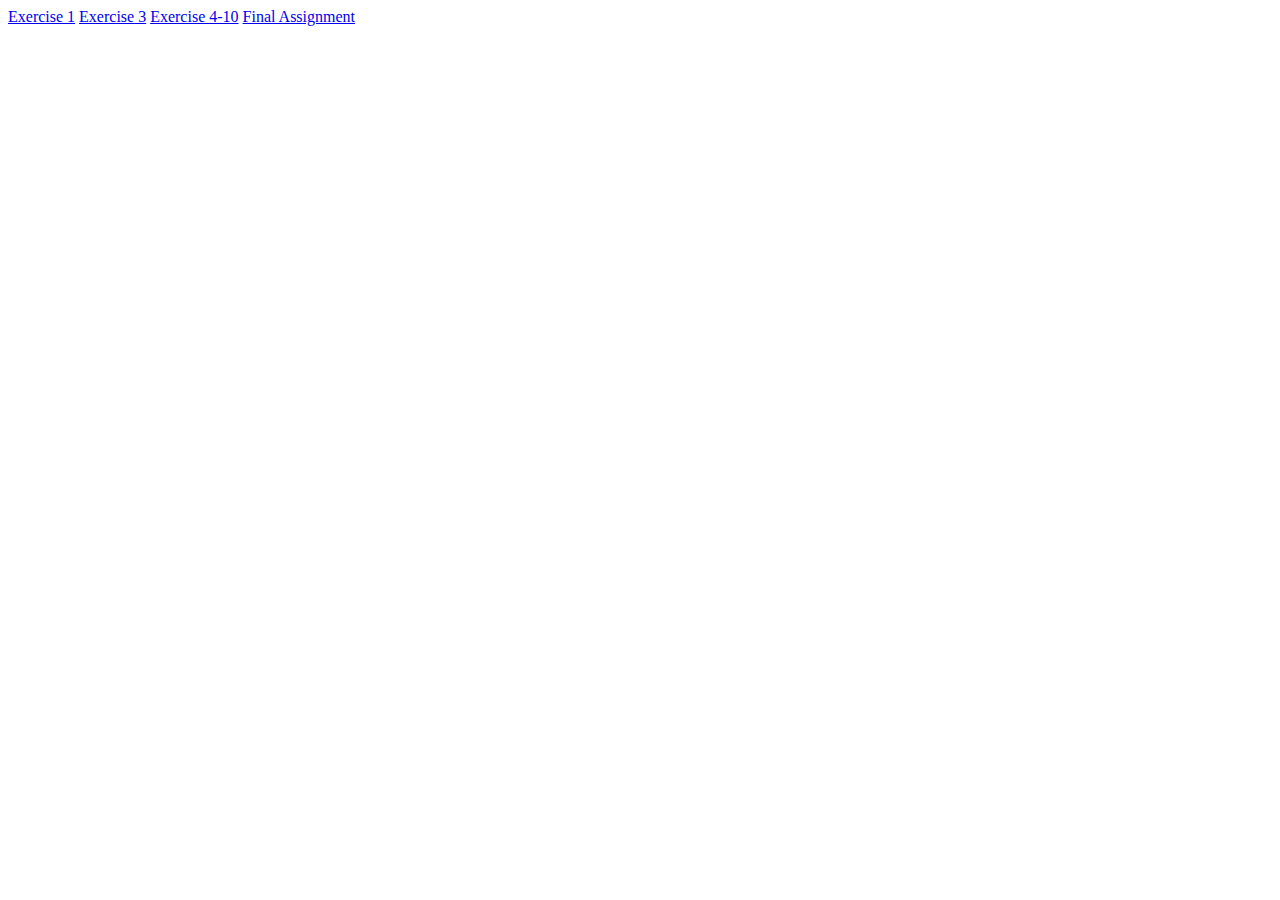
<file: index.html>
<html>
 <head>
   <title>Exercises</title>
 </head>
 <body>
   <a href='weekly exercises/week1/responsive.html'>Exercise 1</a>
   <a href='weekly exercises/week3/responsive_images.html'>Exercise 3</a>
   <a href='weekly exercises/src/css-library.html'>Exercise 4-10</a>
   <a href='final assignment/index.html'>Final Assignment</a>


 </body>
 </html>
</file>
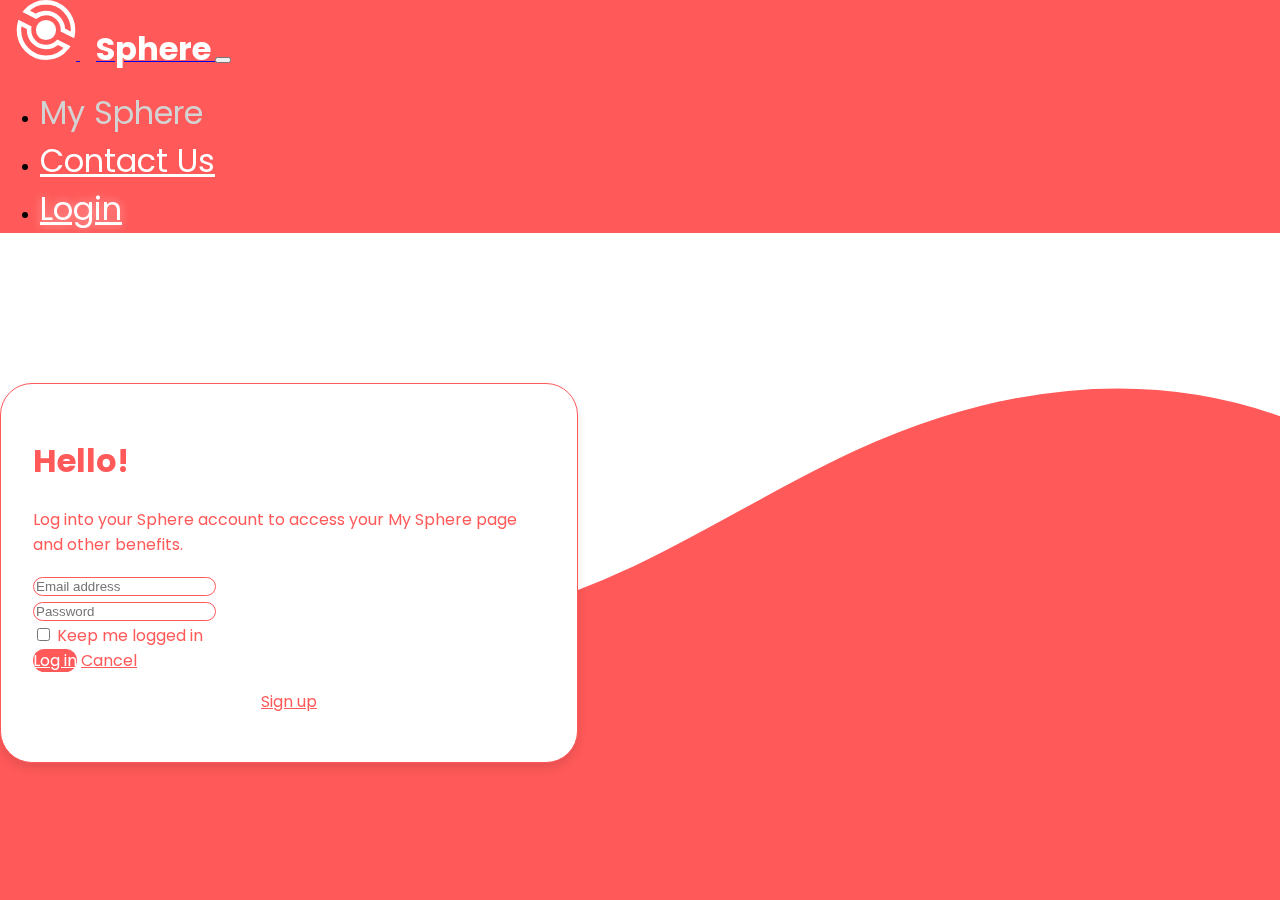
<file: final assignment/login.html>
<!DOCTYPE html>
<html lang="en">
<head>
    <meta charset="UTF-8">
    <meta name="viewport" content="width=device-width, initial-scale=1.0">
    <title>Login | Sphere</title>
    <link rel="icon" type="image/svg+xml" href="media/logo_favicon.png">
    <!--font-->
    <link rel="preconnect" href="https://fonts.googleapis.com">
    <link rel="preconnect" href="https://fonts.gstatic.com" crossorigin>
    <link href="https://fonts.googleapis.com/css2?family=Poppins:wght@400;700&display=swap" rel="stylesheet">
    
    <link href="https://cdn.jsdelivr.net/npm/bootstrap@5.2.0/dist/css/bootstrap.min.css" rel="stylesheet" integrity="sha384-gH2yIJqKdNHPEq0n4Mqa/HGKIhSkIHeL5AyhkYV8i59U5AR6csBvApHHNl/vI1Bx" crossorigin="anonymous">
    <link rel="stylesheet" href="styles/main.css">
    <link rel="stylesheet" href="styles/login.css">
</head>
<body>
    <!-- Nav alkaa-->
    <nav class="navbar navbar-expand-lg fixed-top bg-body-tertiary" style="background-color: #ff5959;">
        <div class="container-fluid">
            <a class="navbar-brand d-flex align-items-center" href="index.html">
                <img src="./media/logo.svg" alt="Logo" width="60" height="60" class="d-inline-block align-text-top" style="margin-left: 1em;">
                <span class="ml-2" style="font-size: 2em; color: white; margin-left: 0.5em;"><b>Sphere</b></span>
              </a>
          <button class="navbar-toggler" type="button" data-bs-toggle="collapse" data-bs-target="#navbarNav" aria-controls="navbarNav" aria-expanded="false" aria-label="Toggle navigation">
            <span class="navbar-toggler-icon"></span>
          </button>
          <div class="collapse navbar-collapse justify-content-end" id="navbarNav">
            <ul class="navbar-nav">
              <li class="nav-item">
                <a class="nav-link disabled" aria-disabled="true" style="font-size: 2em; margin-right: 0.75em; color: lightgrey;">My Sphere</a>
              </li>
              <li class="nav-item">
                <a class="nav-link" href="./contact.html" style="font-size: 2em; margin-right: 0.75em; color: white;">Contact Us</a>
              </li>
              <li class="nav-item">
                <a class="nav-link active" aria-current="page" href="./login.html" style="font-size: 2em; margin-right: 0.75em; color: white;">Login</a>
              </li>
            </ul>
          </div>
        </div>
      </nav>
      <!-- Nav loppuu-->

      <div class="background-container"></div>

      <!-- login form alkaa-->
      <section class="container loginContainer">
        <!-- <div style="text-align: center;">
            <img src="./media/logo_alt.svg" alt="Logo" width="200" height="200" class="d-inline-block align-text-top">
        </div> -->
        <h1 style="color:#ff5959">Hello!</h1>
        <p style="color:#ff5959">Log into your Sphere account to access your My Sphere page and other benefits.</p>
        <form>
          <div class="mb-3">
            <input type="email" class="form-control loginEmail" id="exampleFormControlInput1" placeholder="Email address">
          </div>
          <div class="mb-3">
             <input type="email" class="form-control loginEmail" id="exampleFormControlInput1" placeholder="Password">
          </div>
          <div class="mb-3 form-check">
            <input type="checkbox" class="form-check-input" id="exampleCheck1">
            <label class="form-check-label" for="exampleCheck1" style="color:#ff5959">Keep me logged in</label>
          </div>
          <div class="d-grid gap-2">
            <a href="./index.html" class="btn loginButton" type="button">Log in</a>
            <a href="./index.html" class="btn btn-outline loginCancel" type="button">Cancel</a>
          </div>
          <div style="text-align: center; padding: 1em;">
            <a href="#" style="color:#ff5959;">Sign up</a>
          </div>
        </form>
      </section>
      <!-- login form loppuu -->
    


    <script src="https://cdn.jsdelivr.net/npm/bootstrap@5.3.2/dist/js/bootstrap.bundle.min.js" integrity="sha384-C6RzsynM9kWDrMNeT87bh95OGNyZPhcTNXj1NW7RuBCsyN/o0jlpcV8Qyq46cDfL" crossorigin="anonymous"></script>
</body>
</html>
</file>
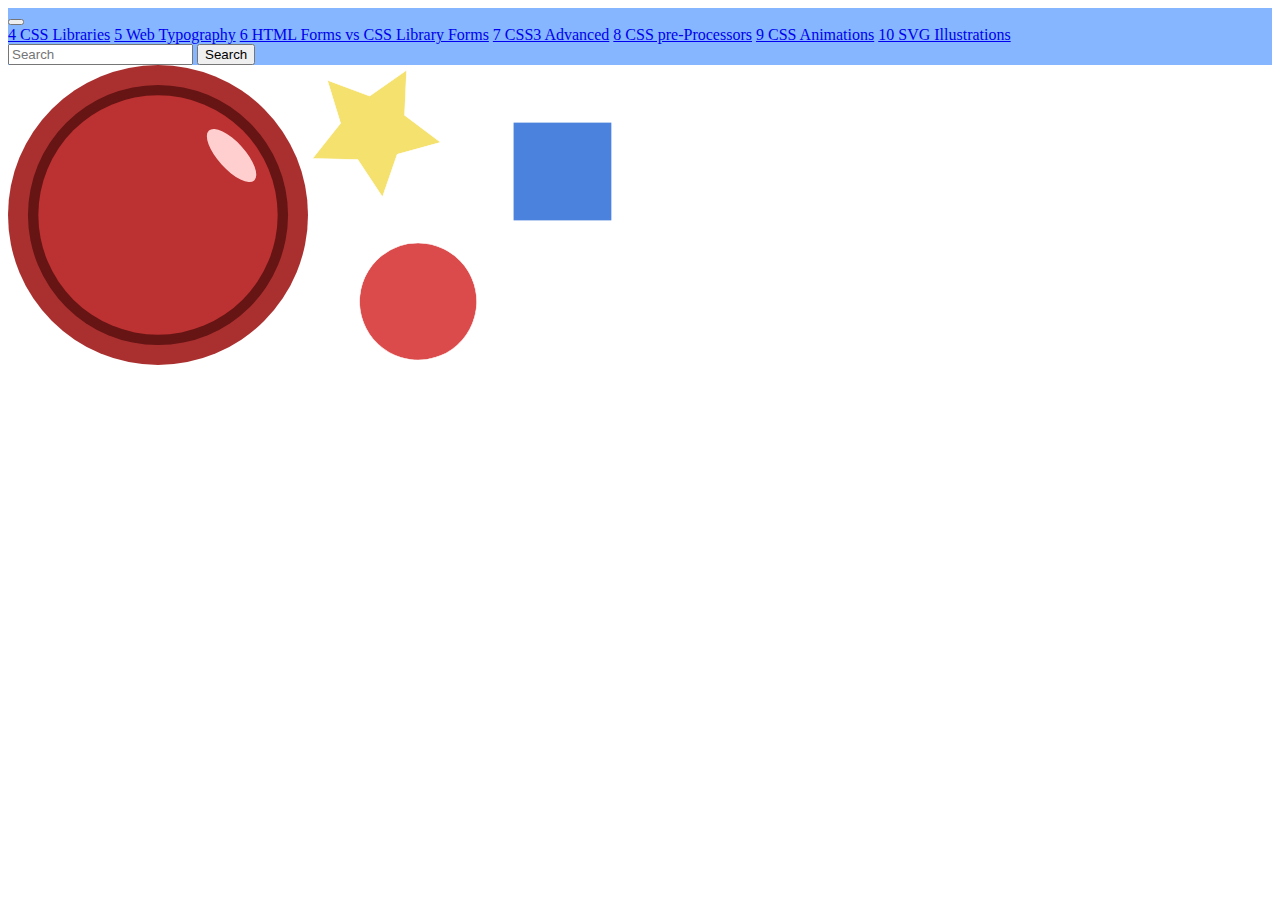
<file: weekly exercises/src/css-aniations.html>
<!DOCTYPE html>
<html lang="en">
<head>
    <meta charset="UTF-8">
    <meta name="viewport" content="width=device-width, initial-scale=1.0">
    <link rel="stylesheet" href="styles/animations.css">
</head>
<body>

    <nav class="navbar navbar-expand-lg bg-body-tertiary" style="background-color: #85b6ff;">
        <div class="container-fluid">
          <button class="navbar-toggler" type="button" data-bs-toggle="collapse" data-bs-target="#navbarNavAltMarkup" aria-controls="navbarNavAltMarkup" aria-expanded="false" aria-label="Toggle navigation">
            <span class="navbar-toggler-icon"></span>
          </button>
          <div class="collapse navbar-collapse" id="navbarNavAltMarkup">
            <div class="navbar-nav">
              <a class="nav-link" href="css-library.html">4 CSS Libraries</a>
              <a class="nav-link" href="web-typography.html">5 Web Typography</a>
              <a class="nav-link" href="forms.html">6 HTML Forms vs CSS Library Forms</a>
              <a class="nav-link" href="css3-advanced.html">7 CSS3 Advanced</a>
              <a class="nav-link" href="css-pre-prosessors.html">8 CSS pre-Processors</a>
              <a class="nav-link active" aria-current="page" href="css-aniations.html">9 CSS Animations</a>
              <a class="nav-link" href="#">10 SVG Illustrations</a>
            </div>
          </div>
          <form class="d-flex" role="search">
            <input class="form-control me-2" type="search" placeholder="Search" aria-label="Search">
            <button class="btn btn-outline-primary" type="submit">Search</button>
          </form>
        </div>
      </nav>

    <svg xmlns="http://www.w3.org/2000/svg" viewBox="0 0 376 376" class="button-circle" height="300px" width="300px">
        <defs>
            <style>
                .a{fill:#aa3030;}
                .b{fill:#661414;}
                .c{fill:#bc3131;}
                .d{fill:#ffcfcf;}
            </style>
        </defs>
        <title>button</title>
        <circle class="a" cx="188" cy="188" r="188"/>
        <circle class="b" cx="188" cy="188" r="163"/>
        <circle class="c" cx="188" cy="188" r="150"/>
        <ellipse class="d" cx="888.23" cy="455.5" rx="16.86" ry="42.18" transform="translate(-683.63 373.13) rotate(-42.23)"/>
    </svg>

    <svg xmlns="http://www.w3.org/2000/svg" viewBox="0 0 566.37 548.76" class="animated-svg" height="300px" width="300px">
        <defs>
            <style>
                .a2{fill:#f4e16e;}
                .b2{fill:#fff;}
                .c2{fill:#4a82dd;}
                .d2{fill:#db4b4b;}
            </style>
        </defs>
        <title>Animation exercise, second part</title>
        <polygon class="a2" points="86.06 169.4 1.02 167.88 53.96 101.31 29.13 19.97 108.79 49.74 178.48 0.99 174.79 85.96 242.69 137.17 160.73 159.91 133.01 240.31 86.06 169.4"/>
        <path class="b2" d="M260.58,71.22l-3.65,83.69,0,.52.42.32,66.88,50.45-80.72,22.4-.51.14-.17.49-27.31,79.2-46.25-69.85-.29-.44h-.52l-83.76-1.5,52.14-65.57.32-.41-.15-.5L112.54,90,191,119.35l.49.19.43-.31,68.65-48m1.08-2-70.3,49.17L111,88.38l25,82.06-53.4,67.15,85.79,1.54,47.36,71.54,28-81.11,82.67-22.94L257.93,155l3.73-85.71Z" transform="translate(-82.63 -69.24)"/>
        <rect class="c2" x="379.87" y="99.26" width="186" height="186"/>
        <path class="b2" d="M648,169V354H463V169H648m1-1H462V355H649V168Z" transform="translate(-82.63 -69.24)"/>
        <circle class="d2" cx="200.37" cy="437.76" r="110.5"/>
        <path class="b2" d="M283,397a110,110,0,1,1-77.78,32.22A109.25,109.25,0,0,1,283,397m0-1A111,111,0,1,0,394,507,111,111,0,0,0,283,396Z" transform="translate(-82.63 -69.24)"/>
    </svg>

</body>
</html>
</file>
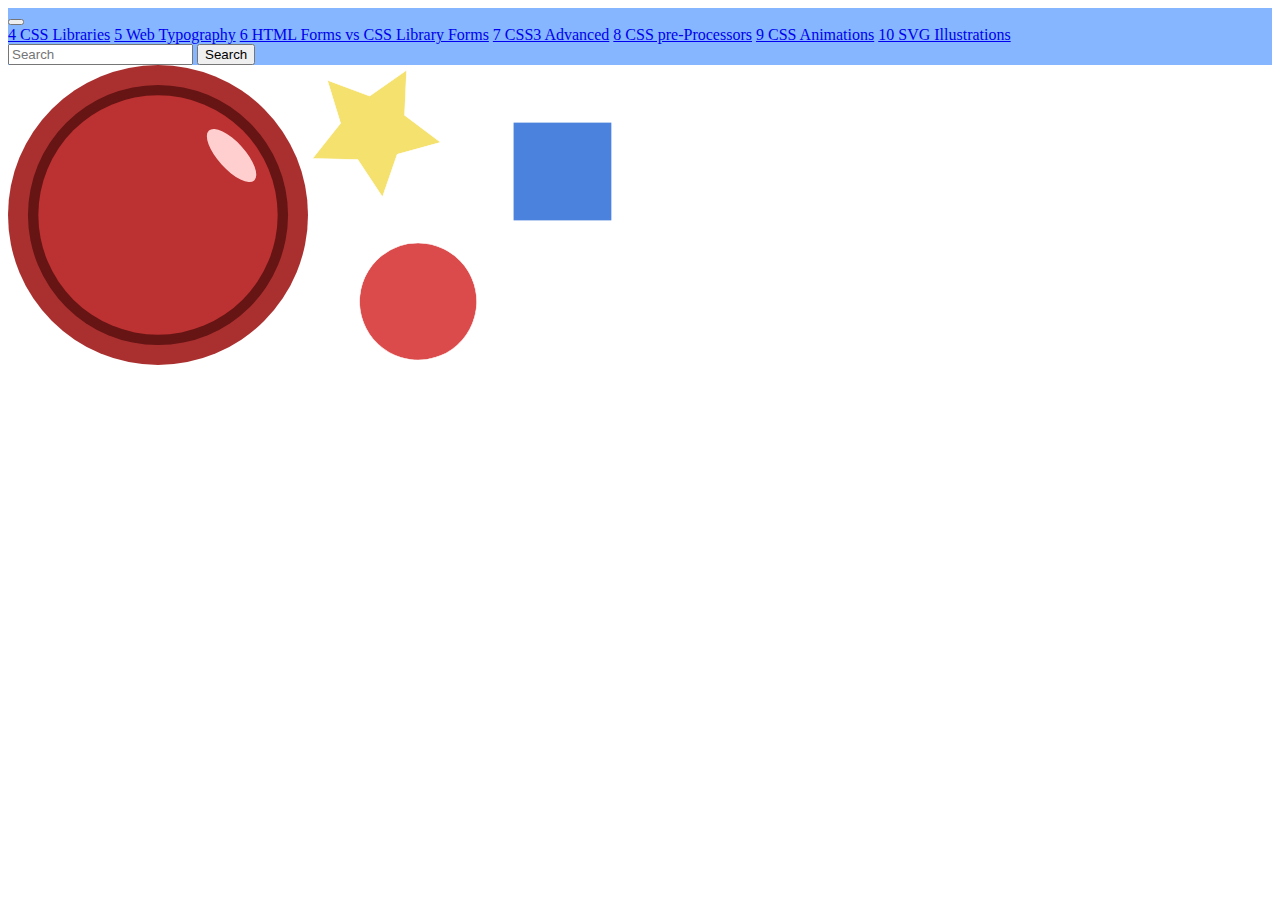
<file: weekly exercises/src/css-animations.html>
<!DOCTYPE html>
<html lang="en">
<head>
    <meta charset="UTF-8">
    <meta name="viewport" content="width=device-width, initial-scale=1.0">
    <link rel="stylesheet" href="styles/animations.css">
</head>
<body>

    <nav class="navbar navbar-expand-lg bg-body-tertiary" style="background-color: #85b6ff;">
        <div class="container-fluid">
          <button class="navbar-toggler" type="button" data-bs-toggle="collapse" data-bs-target="#navbarNavAltMarkup" aria-controls="navbarNavAltMarkup" aria-expanded="false" aria-label="Toggle navigation">
            <span class="navbar-toggler-icon"></span>
          </button>
          <div class="collapse navbar-collapse" id="navbarNavAltMarkup">
            <div class="navbar-nav">
              <a class="nav-link" href="css-library.html">4 CSS Libraries</a>
              <a class="nav-link" href="web-typography.html">5 Web Typography</a>
              <a class="nav-link" href="forms.html">6 HTML Forms vs CSS Library Forms</a>
              <a class="nav-link" href="css3-advanced.html">7 CSS3 Advanced</a>
              <a class="nav-link" href="css-pre-prosessors.html">8 CSS pre-Processors</a>
              <a class="nav-link active" aria-current="page" href="css-animations.html">9 CSS Animations</a>
              <a class="nav-link" href="svg-illustrations.html">10 SVG Illustrations</a>
            </div>
          </div>
          <form class="d-flex" role="search">
            <input class="form-control me-2" type="search" placeholder="Search" aria-label="Search">
            <button class="btn btn-outline-primary" type="submit">Search</button>
          </form>
        </div>
      </nav>

    <svg xmlns="http://www.w3.org/2000/svg" viewBox="0 0 376 376" class="button-circle" height="300px" width="300px">
        <defs>
            <style>
                .a{fill:#aa3030;}
                .b{fill:#661414;}
                .c{fill:#bc3131;}
                .d{fill:#ffcfcf;}
            </style>
        </defs>
        <title>button</title>
        <circle class="a" cx="188" cy="188" r="188"/>
        <circle class="b" cx="188" cy="188" r="163"/>
        <circle class="c" cx="188" cy="188" r="150"/>
        <ellipse class="d" cx="888.23" cy="455.5" rx="16.86" ry="42.18" transform="translate(-683.63 373.13) rotate(-42.23)"/>
    </svg>

    <svg xmlns="http://www.w3.org/2000/svg" viewBox="0 0 566.37 548.76" class="animated-svg" height="300px" width="300px">
        <defs>
            <style>
                .a2{fill:#f4e16e;}
                .b2{fill:#fff;}
                .c2{fill:#4a82dd;}
                .d2{fill:#db4b4b;}
            </style>
        </defs>
        <title>Animation exercise, second part</title>
        <polygon class="a2" points="86.06 169.4 1.02 167.88 53.96 101.31 29.13 19.97 108.79 49.74 178.48 0.99 174.79 85.96 242.69 137.17 160.73 159.91 133.01 240.31 86.06 169.4"/>
        <path class="b2" d="M260.58,71.22l-3.65,83.69,0,.52.42.32,66.88,50.45-80.72,22.4-.51.14-.17.49-27.31,79.2-46.25-69.85-.29-.44h-.52l-83.76-1.5,52.14-65.57.32-.41-.15-.5L112.54,90,191,119.35l.49.19.43-.31,68.65-48m1.08-2-70.3,49.17L111,88.38l25,82.06-53.4,67.15,85.79,1.54,47.36,71.54,28-81.11,82.67-22.94L257.93,155l3.73-85.71Z" transform="translate(-82.63 -69.24)"/>
        <rect class="c2" x="379.87" y="99.26" width="186" height="186"/>
        <path class="b2" d="M648,169V354H463V169H648m1-1H462V355H649V168Z" transform="translate(-82.63 -69.24)"/>
        <circle class="d2" cx="200.37" cy="437.76" r="110.5"/>
        <path class="b2" d="M283,397a110,110,0,1,1-77.78,32.22A109.25,109.25,0,0,1,283,397m0-1A111,111,0,1,0,394,507,111,111,0,0,0,283,396Z" transform="translate(-82.63 -69.24)"/>
    </svg>

</body>
</html>
</file>
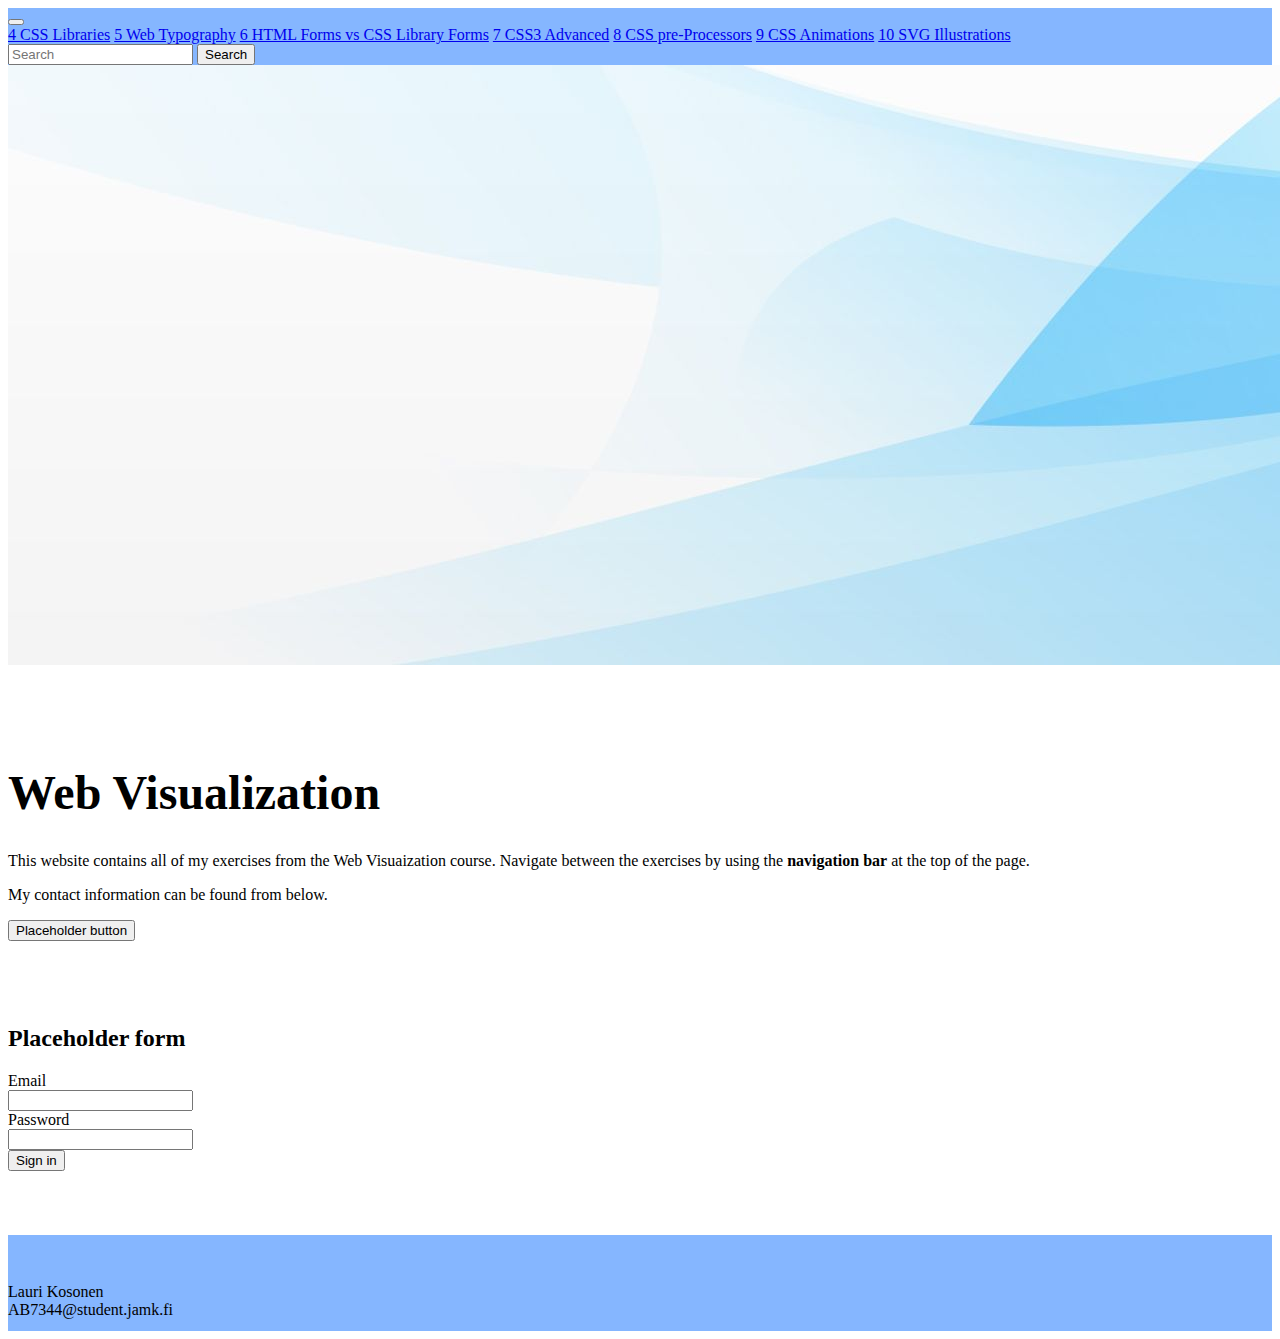
<file: weekly exercises/src/css-library.html>
<!DOCTYPE html>
<html lang="en">
<head>
    <meta charset="UTF-8">
    <meta name="viewport" content="width=device-width, initial-scale=1">
    <title>Document</title>
    <link href="https://cdn.jsdelivr.net/npm/bootstrap@5.2.0/dist/css/bootstrap.min.css" rel="stylesheet" integrity="sha384-gH2yIJqKdNHPEq0n4Mqa/HGKIhSkIHeL5AyhkYV8i59U5AR6csBvApHHNl/vI1Bx" crossorigin="anonymous">
    <!-- <link rel="stylesheet" href="typo.css"> -->
  </head>
<body>
    <!-- Nav bar -->
    <nav class="navbar navbar-expand-lg bg-body-tertiary" style="background-color: #85b6ff;">
        <div class="container-fluid">
          <button class="navbar-toggler" type="button" data-bs-toggle="collapse" data-bs-target="#navbarNavAltMarkup" aria-controls="navbarNavAltMarkup" aria-expanded="false" aria-label="Toggle navigation">
            <span class="navbar-toggler-icon"></span>
          </button>
          <div class="collapse navbar-collapse" id="navbarNavAltMarkup">
            <div class="navbar-nav">
              <a class="nav-link active" aria-current="page" href="#">4 CSS Libraries</a>
              <a class="nav-link" href="web-typography.html">5 Web Typography</a>
              <a class="nav-link" href="forms.html">6 HTML Forms vs CSS Library Forms</a>
              <a class="nav-link" href="css3-advanced.html">7 CSS3 Advanced</a>
              <a class="nav-link" href="css-pre-prosessors.html">8 CSS pre-Processors</a>
              <a class="nav-link" href="css-animations.html">9 CSS Animations</a>
              <a class="nav-link" href="svg-illustrations.html">10 SVG Illustrations</a>
            </div>
          </div>
          <form class="d-flex" role="search">
            <input class="form-control me-2" type="search" placeholder="Search" aria-label="Search">
            <button class="btn btn-outline-primary" type="submit">Search</button>
          </form>
        </div>
      </nav>
      <div class="container-fluid">
        <div>
            <img src="img/Blue_background.jpg" class="img-fluid" alt="Blue banner">
        </div>
      </div>

    <section class="container text-center">
        <div class="row">
        <!-- Info --> 
          <div class="col" style="text-align: left; padding-top: 4em;">
            <h1 style="font-size: 300%;">Web Visualization</h1>
            <p>This website contains all of my exercises from the Web Visuaization course. Navigate between the exercises by using the <b>navigation bar</b> at the top of the page.
            </p>
            <p class="lead">
                My contact information can be found from below.
              </p>
            <button type="button" class="btn btn-outline-primary btn-lg">Placeholder button</button>
          </div>
        <!-- Form -->
          <div class="col" style="text-align: left; padding-top: 4em;">
            <h2>Placeholder form</h2>
            <form>
                <div class="row mb-3">
                  <label for="inputEmail3" class="col-sm-2 col-form-label">Email</label>
                  <div class="col-sm-10">
                    <input type="email" class="form-control" id="inputEmail3">
                  </div>
                </div>
                <div class="row mb-3">
                  <label for="inputPassword3" class="col-sm-2 col-form-label">Password</label>
                  <div class="col-sm-10">
                    <input type="password" class="form-control" id="inputPassword3">
                  </div>
                </div>
                <button type="submit" class="btn btn-outline-primary">Sign in</button>
              </form>
          </div>
        </div>
    </section>
    <!-- Footer -->
    <footer class="flex-fill" style="background-color: #85b6ff; height: 6em; margin-top: 4em;">
        <div class="container text-center">
            <div class="row">
              <div class="col" style="padding-top: 2em; text-align: left;">
                <p> Lauri Kosonen
                    <br>
                    AB7344@student.jamk.fi
                </p>
              </div>
              <div class="col">
              </div>
            </div>
        </div>

    </footer>
    

    <script src="https://cdn.jsdelivr.net/npm/bootstrap@5.3.2/dist/js/bootstrap.bundle.min.js" integrity="sha384-C6RzsynM9kWDrMNeT87bh95OGNyZPhcTNXj1NW7RuBCsyN/o0jlpcV8Qyq46cDfL" crossorigin="anonymous"></script>
</body>
</html>
</file>
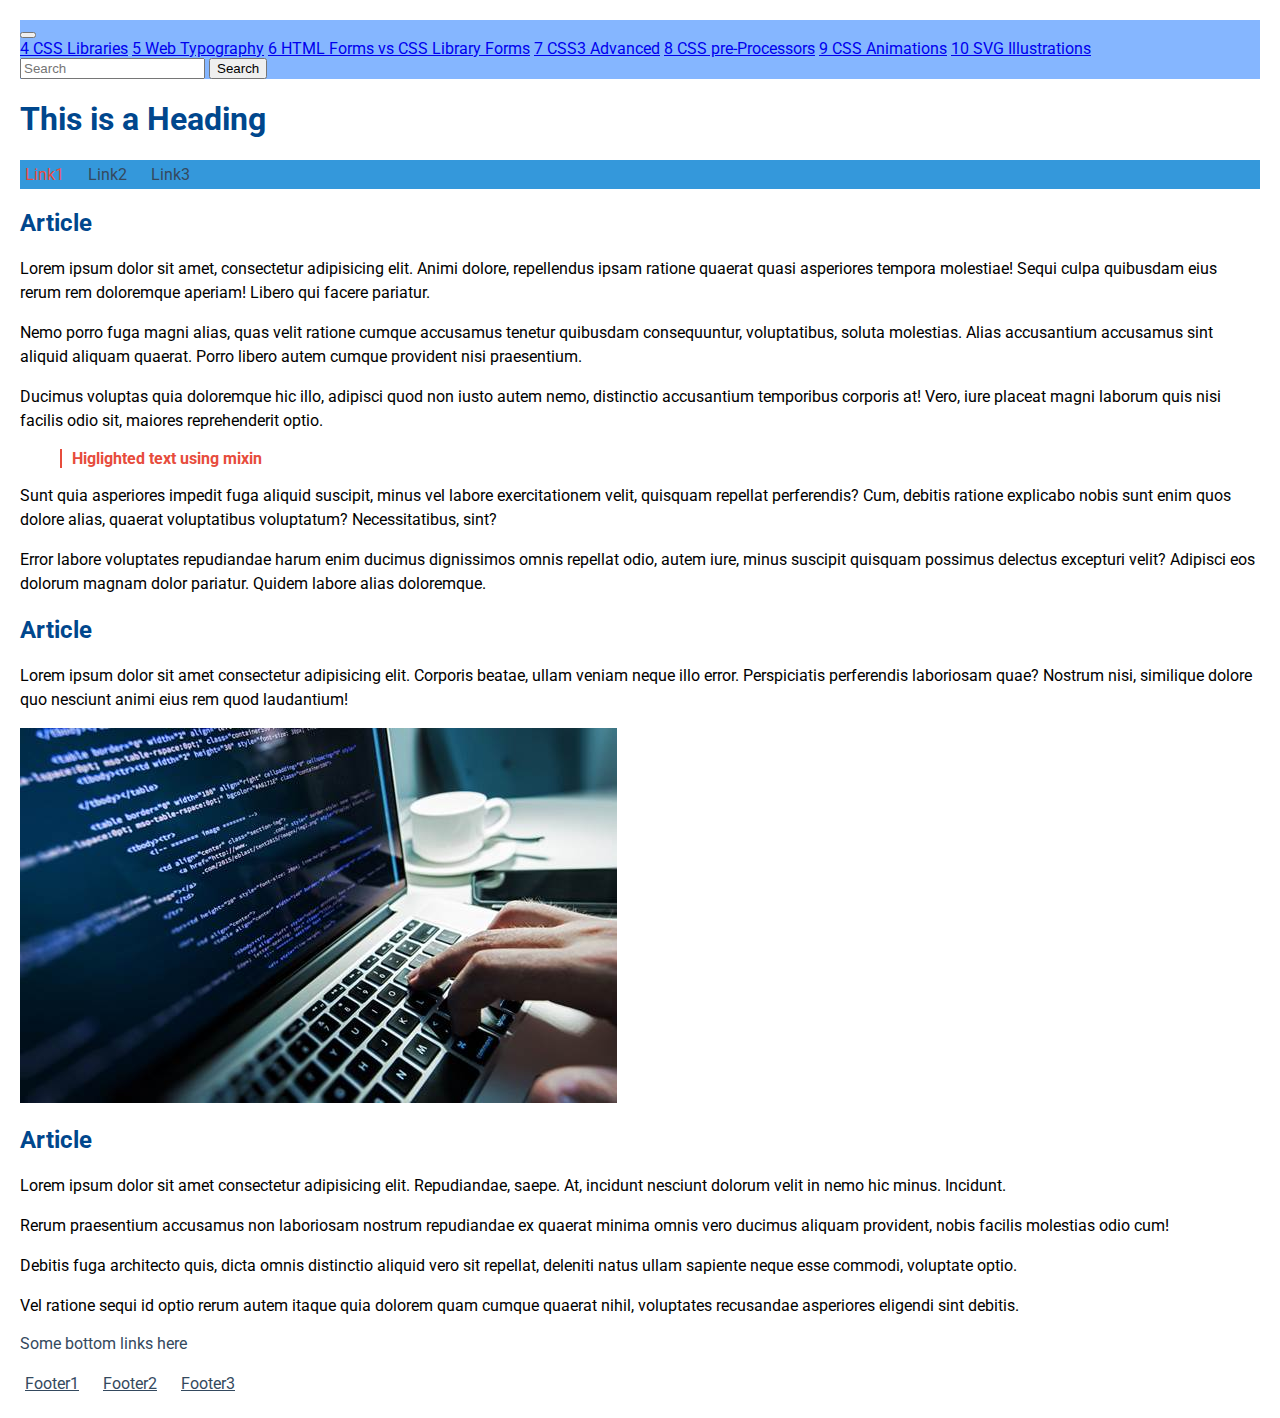
<file: weekly exercises/src/css-pre-prosessors.html>
<!DOCTYPE html>
<html>
<head>
<title>SASS exercise</title>
<meta name="viewport" content="width=device-width, initial-scale=1.0">
<link href="https://fonts.googleapis.com/css2?family=Open+Sans:wght@300;400&family=Roboto:wght@400;900&display=swap" rel="stylesheet">
<!-- ^ Here I have included Roboto(400, 900) and Open Sans(300, 400) fonts you can use.

Use them in CSS with:

font-family: 'Open Sans', sans-serif;
font-family: 'Roboto', sans-serif;
-->
<link href="https://cdn.jsdelivr.net/npm/bootstrap@5.2.0/dist/css/bootstrap.min.css" rel="stylesheet" integrity="sha384-gH2yIJqKdNHPEq0n4Mqa/HGKIhSkIHeL5AyhkYV8i59U5AR6csBvApHHNl/vI1Bx" crossorigin="anonymous">
<link rel="stylesheet" href="styles/main.css">
</head>
<body>

    <nav class="navbar navbar-expand-lg bg-body-tertiary" style="background-color: #85b6ff;">
        <div class="container-fluid">
          <button class="navbar-toggler" type="button" data-bs-toggle="collapse" data-bs-target="#navbarNavAltMarkup" aria-controls="navbarNavAltMarkup" aria-expanded="false" aria-label="Toggle navigation">
            <span class="navbar-toggler-icon"></span>
          </button>
          <div class="collapse navbar-collapse" id="navbarNavAltMarkup">
            <div class="navbar-nav">
              <a class="nav-link" href="css-library.html">4 CSS Libraries</a>
              <a class="nav-link" href="web-typography.html">5 Web Typography</a>
              <a class="nav-link" href="forms.html">6 HTML Forms vs CSS Library Forms</a>
              <a class="nav-link" href="css3-advanced.html">7 CSS3 Advanced</a>
              <a class="nav-link active" aria-current="page" href="#">8 CSS pre-Processors</a>
              <a class="nav-link" href="css-animations.html">9 CSS Animations</a>
              <a class="nav-link" href="svg-illustrations.html">10 SVG Illustrations</a>
            </div>
          </div>
          <form class="d-flex" role="search">
            <input class="form-control me-2" type="search" placeholder="Search" aria-label="Search">
            <button class="btn btn-outline-primary" type="submit">Search</button>
          </form>
        </div>
      </nav>

<header>
  <!-- add some styling -->
  <h1>This is a Heading</h1>
  <nav>
    <ul>
      <li><a href="#" class="highlighted-text">Link1</a></li>
      <li><a href="#">Link2</a></li>
      <li><a href="#">Link3</a></li>
    </ul>
  </nav>
</header>

  <main>

    <!-- add content and styling here -->
    <!-- lorem ipsum is ok -->
    <article>
      <h2>Article</h2>
      <p>Lorem ipsum dolor sit amet, consectetur adipisicing elit. Animi dolore, repellendus ipsam ratione quaerat quasi asperiores tempora molestiae! Sequi culpa quibusdam eius rerum rem doloremque aperiam! Libero qui facere pariatur.</p>
      <p>Nemo porro fuga magni alias, quas velit ratione cumque accusamus tenetur quibusdam consequuntur, voluptatibus, soluta molestias. Alias accusantium accusamus sint aliquid aliquam quaerat. Porro libero autem cumque provident nisi praesentium.</p>
      <p>Ducimus voluptas quia doloremque hic illo, adipisci quod non iusto autem nemo, distinctio accusantium temporibus corporis at! Vero, iure placeat magni laborum quis nisi facilis odio sit, maiores reprehenderit optio.</p>
      <blockquote class="blockquote">Higlighted text using mixin</blockquote>
      <p>Sunt quia asperiores impedit fuga aliquid suscipit, minus vel labore exercitationem velit, quisquam repellat perferendis? Cum, debitis ratione explicabo nobis sunt enim quos dolore alias, quaerat voluptatibus voluptatum? Necessitatibus, sint?</p>
      <p>Error labore voluptates repudiandae harum enim ducimus dignissimos omnis repellat odio, autem iure, minus suscipit quisquam possimus delectus excepturi velit? Adipisci eos dolorum magnam dolor pariatur. Quidem labore alias doloremque.</p></p>
    </article>

    <article>
      <h2>Article</h2>
      <p class="highlighted-text">Lorem ipsum dolor sit amet consectetur adipisicing elit. Corporis beatae, ullam veniam neque illo error. Perspiciatis perferendis laboriosam quae? Nostrum nisi, similique dolore quo nesciunt animi eius rem quod laudantium!</p>
      <img src="img/computer.jpg" alt="computer">
    </article>

    <article>
      <h2>Article</h2>
      <p>Lorem ipsum dolor sit amet consectetur adipisicing elit. Repudiandae, saepe. At, incidunt nesciunt dolorum velit in nemo hic minus. Incidunt.</p>
      <p>Rerum praesentium accusamus non laboriosam nostrum repudiandae ex quaerat minima omnis vero ducimus aliquam provident, nobis facilis molestias odio cum!</p>
      <p>Debitis fuga architecto quis, dicta omnis distinctio aliquid vero sit repellat, deleniti natus ullam sapiente neque esse commodi, voluptate optio.</p>
      <p>Vel ratione sequi id optio rerum autem itaque quia dolorem quam cumque quaerat nihil, voluptates recusandae asperiores eligendi sint debitis.</p>
    </article>

  </main>

  <footer>
    <!-- add some content -->
    <span>Some bottom links here</span>

    <ul>
      <li><a href="#">Footer1</a></li>
      <li><a href="#">Footer2</a></li>
      <li><a href="#">Footer3</a></li>
    </ul>

  </footer>

</body>
</html>
</file>
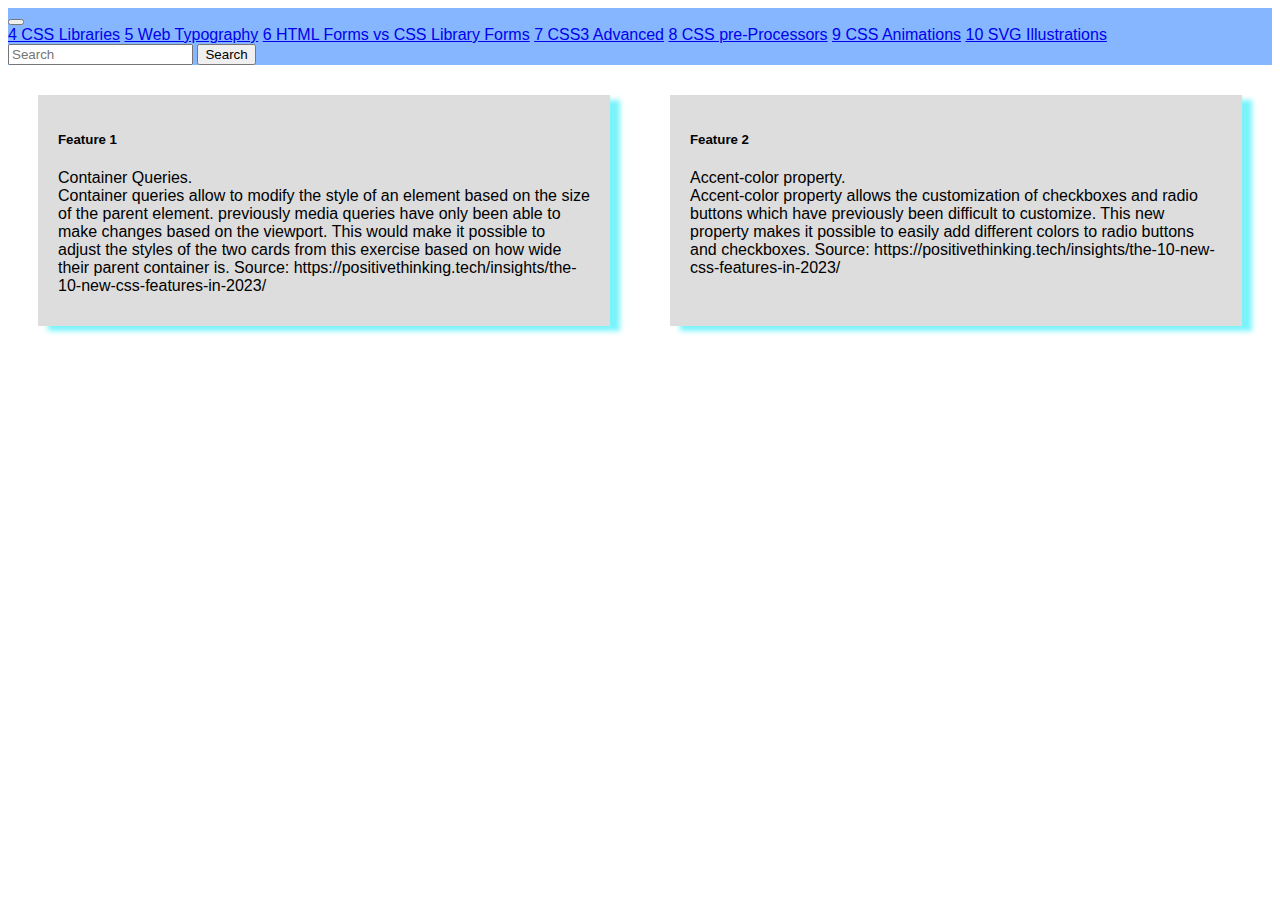
<file: weekly exercises/src/css3-advanced.html>
<!DOCTYPE html>

<html>

    <head>

        <title>CSS3 Advanced</title>

        <meta name='viewport' content='width=device-width, initial-scale=1.0, maximum-scale=1.0' />

        <!-- If you are going to link your css library, link it here. Stylesheet must be down below. -->
        <link href="https://cdn.jsdelivr.net/npm/bootstrap@5.2.0/dist/css/bootstrap.min.css" rel="stylesheet" integrity="sha384-gH2yIJqKdNHPEq0n4Mqa/HGKIhSkIHeL5AyhkYV8i59U5AR6csBvApHHNl/vI1Bx" crossorigin="anonymous">
        <link rel="stylesheet" href="styles/styles.css">

    </head>


    <body>

        <nav class="navbar navbar-expand-lg bg-body-tertiary" style="background-color: #85b6ff;">
            <div class="container-fluid">
              <button class="navbar-toggler" type="button" data-bs-toggle="collapse" data-bs-target="#navbarNavAltMarkup" aria-controls="navbarNavAltMarkup" aria-expanded="false" aria-label="Toggle navigation">
                <span class="navbar-toggler-icon"></span>
              </button>
              <div class="collapse navbar-collapse" id="navbarNavAltMarkup">
                <div class="navbar-nav">
                  <a class="nav-link" href="css-library.html">4 CSS Libraries</a>
                  <a class="nav-link" href="web-typography.html">5 Web Typography</a>
                  <a class="nav-link" href="forms.html">6 HTML Forms vs CSS Library Forms</a>
                  <a class="nav-link active" aria-current="page" href="#">7 CSS3 Advanced</a>
                  <a class="nav-link" href="css-pre-prosessors.html">8 CSS pre-Processors</a>
                  <a class="nav-link" href="css-animations.html">9 CSS Animations</a>
                  <a class="nav-link" href="svg-illustrations.html">10 SVG Illustrations</a>
                </div>
              </div>
              <form class="d-flex" role="search">
                <input class="form-control me-2" type="search" placeholder="Search" aria-label="Search">
                <button class="btn btn-outline-primary" type="submit">Search</button>
              </form>
            </div>
          </nav>

        <div class="container">

            <div class="card">

                <h5 class="card-title">Feature 1</h5>

                  <p class="card-text">Container Queries. <br>
                    Container queries allow to modify the style of an element based on the size of the parent element.
                    previously media queries have only been able to make changes based on the viewport.
                    This would make it possible to adjust the styles of the two cards from this exercise based on how wide their parent container is.
                    Source: https://positivethinking.tech/insights/the-10-new-css-features-in-2023/
                  </p>

            </div>

            <div class="card">

                <h5 class="card-title">Feature 2</h5>

                  <p class="card-text">
                    Accent-color property. <br>
                    Accent-color property allows the customization of checkboxes and radio buttons which have previously been difficult to customize.
                    This new property makes it possible to easily add different colors to radio buttons and checkboxes.
                    Source: https://positivethinking.tech/insights/the-10-new-css-features-in-2023/

                  </p>

            </div>

        </div>

    </body>

</html>
</file>
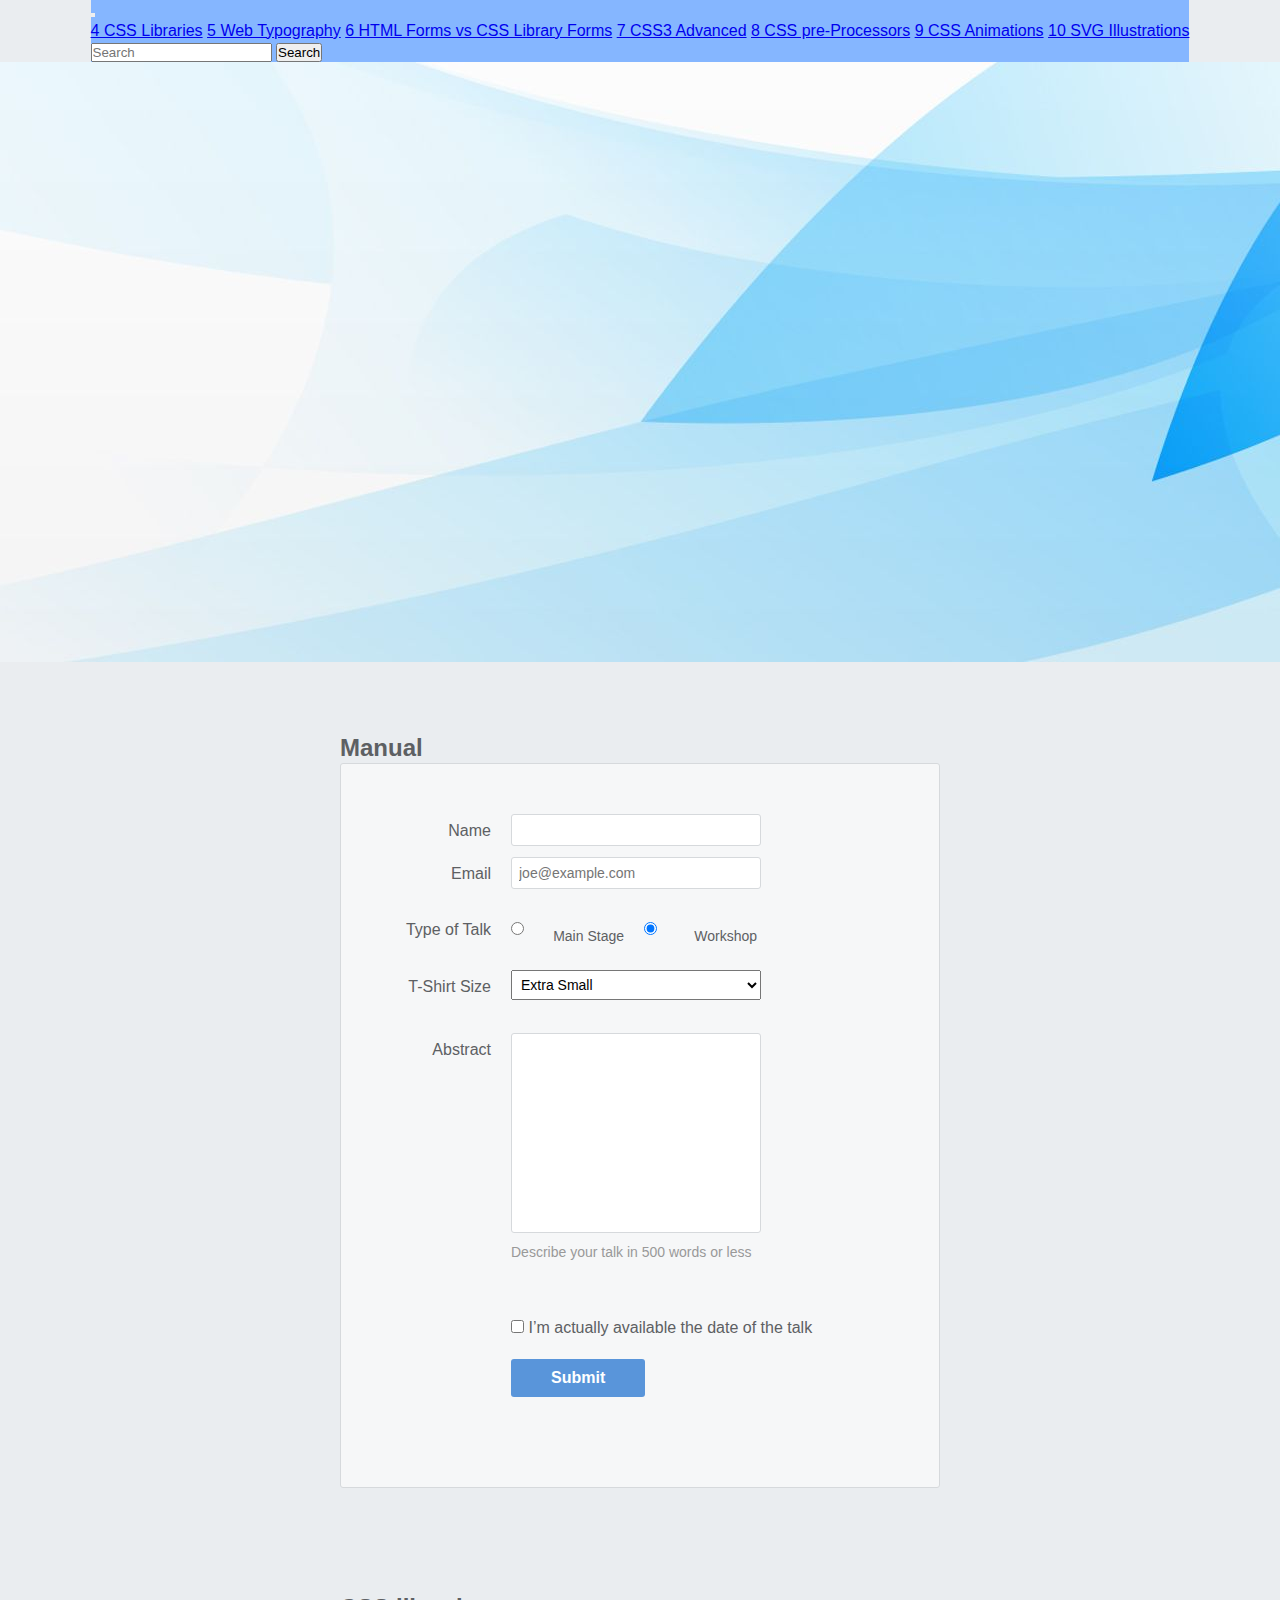
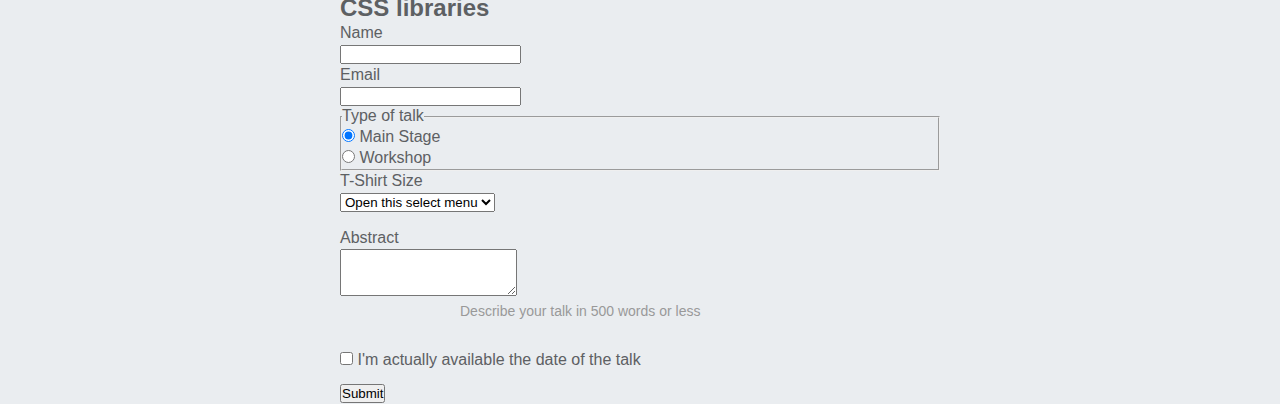
<file: weekly exercises/src/forms.html>
<!DOCTYPE html>
<html lang="en">
<head>
    <meta charset="UTF-8">
    <meta name="viewport" content="width=device-width, initial-scale=1">
    <title>Speaker Submission</title>
    <link rel="stylesheet" href="forms.css">
    <link href="https://cdn.jsdelivr.net/npm/bootstrap@5.2.0/dist/css/bootstrap.min.css" rel="stylesheet" integrity="sha384-gH2yIJqKdNHPEq0n4Mqa/HGKIhSkIHeL5AyhkYV8i59U5AR6csBvApHHNl/vI1Bx" crossorigin="anonymous">
  </head>
<body>
    <!-- Nav bar -->
    <nav class="navbar navbar-expand-lg bg-body-tertiary" style="background-color: #85b6ff;">
        <div class="container-fluid">
          <button class="navbar-toggler" type="button" data-bs-toggle="collapse" data-bs-target="#navbarNavAltMarkup" aria-controls="navbarNavAltMarkup" aria-expanded="false" aria-label="Toggle navigation">
            <span class="navbar-toggler-icon"></span>
          </button>
          <div class="collapse navbar-collapse" id="navbarNavAltMarkup">
            <div class="navbar-nav">
              <a class="nav-link" href="css-library.html">4 CSS Libraries</a>
              <a class="nav-link" href="web-typography.html">5 Web Typography</a>
              <a class="nav-link active" aria-current="page" href="#">6 HTML Forms vs CSS Library Forms</a>
              <a class="nav-link" href="css3-advanced.html">7 CSS3 Advanced</a>
              <a class="nav-link" href="css-pre-prosessors.html">8 CSS pre-Processors</a>
              <a class="nav-link" href="css-animations.html">9 CSS Animations</a>
              <a class="nav-link" href="svg-illustrations.html">10 SVG Illustrations</a>
            </div>
          </div>
          <form class="d-flex" role="search">
            <input class="form-control me-2" type="search" placeholder="Search" aria-label="Search">
            <button class="btn btn-outline-primary" type="submit">Search</button>
          </form>
        </div>
      </nav>
      <div class="container-fluid">
        <div>
            <img src="img/Blue_background.jpg" class="img-fluid" alt="Blue banner">
        </div>
      </div>

    <section class="container text-center">
        <div class="row">
        <!-- Info --> 
          <div class="col" style="text-align: left; padding-top: 4em;">
            <!-- Form 1 (Manual)-->
            <h2>Manual</h2>
            <form action='' method='get' class='speaker-form'>
                <div class='form-row'>
                    <label for='full-name'>Name</label>
                    <input id='full-name' name='full-name' type='text'/>
                    <!--email input-->
                    <div class='form-row'>
                        <label for='email'>Email</label>
                        <input id='email'
                               name='email'
                               type='email'
                               placeholder='joe@example.com'/>
                      </div>
                      <!--radio buttons. tyylit ei toimi jostain syystä-->
                      <fieldset class='legacy-form-row'>
                        <legend>Type of Talk</legend>
                        <input id='talk-type-1'
                               name='talk-type'
                               type='radio'
                               value='main-stage' />
                        <label for='talk-type-1' class='radio-label'>Main Stage</label>
                        <input id='talk-type-2'
                               name='talk-type'
                               type='radio'
                               value='workshop'
                               checked />
                        <label for='talk-type-2' class='radio-label'>Workshop</label>
                      </fieldset>
                      <!-- dropdown-->
                      <div class='form-row'>
                        <label for='t-shirt'>T-Shirt Size</label>
                        <select id='t-shirt' name='t-shirt'>
                          <option value='xs'>Extra Small</option>
                          <option value='s'>Small</option>
                          <option value='m'>Medium</option>
                          <option value='l'>Large</option>
                        </select>
                      </div>
                      <!--text area-->
                      <div class='form-row'>
                        <label for='abstract'>Abstract</label>
                        <textarea id='abstract' name='abstract'></textarea>
                        <div class='instructions'>Describe your talk in 500 words or less</div>
                      </div>
                      <!-- check boxes-->
                      <div class='form-row'>
                        <label class='checkbox-label' for='available'>
                        <input id='available'
                               name='available'
                               type='checkbox'
                               value='is-available'/>
                        <span>I’m actually available the date of the talk</span>
                        </label>
                      </div>
                      <!--submit-->
                      <div class='form-row'>
                        <button>Submit</button>
                      </div>
                  </div>
            </form>
          </div>
        <!-- Form 2 with css libraries -->
          <div class="col" style="text-align: left; padding-top: 4em;">
            <h2>CSS libraries</h2>
            <form>
                <div class="row mb-3">
                    <label for="inputText3" class="col-sm-2 col-form-label">Name</label>
                    <div class="col-sm-10">
                      <input type="text" class="form-control" id="inputPassword3">
                    </div>
                  </div>
                <div class="row mb-3">
                  <label for="inputEmail3" class="col-sm-2 col-form-label">Email</label>
                  <div class="col-sm-10">
                    <input type="email" class="form-control" id="inputEmail3">
                  </div>
                </div>
                <!-- Radio buttons-->
                <fieldset class="row mb-3">
                  <legend class="col-form-label col-sm-2 pt-0">Type of talk</legend>
                  <div class="col-sm-10">
                    <div class="form-check">
                      <input class="form-check-input" type="radio" name="gridRadios" id="gridRadios1" value="option1" checked>
                      <label class="form-check-label" for="gridRadios1">
                        Main Stage
                      </label>
                    </div>
                    <div class="form-check">
                      <input class="form-check-input" type="radio" name="gridRadios" id="gridRadios2" value="option2">
                      <label class="form-check-label" for="gridRadios2">
                        Workshop
                      </label>
                    </div>
                  </div>
                </fieldset>
                <!-- Dropdown-->
                <div class="row">
                    <label for="talkType" class="col-sm-2 col-form-label">T-Shirt Size</label>
                    <div class="col-sm-10">
                        <select class="form-select" id="talkType" aria-label="Default select example">
                            <option selected>Open this select menu</option>
                            <option value="1">Small</option>
                            <option value="2">Medium</option>
                            <option value="3">Large</option>
                        </select>
                    </div>
                </div>
                <!--Text area-->
                <div class="row" style="margin-top: 1em;">
                    <label for="tshirtSize" class="col-sm-2 col-form-label">Abstract</label>
                    <div class="col-sm-10">
                        <textarea class="form-control" id="exampleFormControlTextarea1" rows="3"></textarea>
                    </div>
                    <div style="color: #999999; font-size: 14px; margin-bottom: 30px; margin-left: 120px;">
                        Describe your talk in 500 words or less
                    </div>
                </div>
                <!-- Check box-->
                <div class="row mb-3">
                    <label for="empty" class="col-sm-2 col-form-label"></label>
                    <div class="col-sm-offset-2 col-sm-8">
                        <div class="form-check">
                            <input class="form-check-input" type="checkbox" id="gridCheck1">
                            <label class="form-check-label" for="gridCheck1">
                                I'm actually available the date of the talk
                            </label>
                        </div>
                    </div>
                    <div class="col-sm-offset-2 col-sm-14">
                        <label for="empty" class="col-sm-2 col-form-label"></label>
                        <button type="submit" class="btn btn-primary" style="margin-top: 1em;">Submit</button>
                    </div>
                </div>
              </form>
          </div>
        </div>
    </section>

    <!-- Mietteitä: formin tekeminen css kirjaston kanssa oli nopeampaa koska pystyin suoraan bootstrapin sivuilta
    kopioimaan pohjan ja sen jälkeen lisäilemään tarvittavia osia kopioimalla ne suoraan bootstrapin sivuilta.
    Otsikoiden saamiseen samale riville teksti kenttien kanssa jouduin kuitenkin käyttämään omia html ja css taitojani.
    Lisäksi margineiden ja elementtien koiden muuttamiseen käytin omia taitojani.
    Manuaalisesti formin tekeminen onnistui myös suht helposti kopioimalla ohjetta,
    mutta jos ilman ohjeita pitäisi lähteä tekemään niin css kirjaston avulla tekeminen vaikuttaa helpommalta.-->
   

    <script src="https://cdn.jsdelivr.net/npm/bootstrap@5.3.2/dist/js/bootstrap.bundle.min.js" integrity="sha384-C6RzsynM9kWDrMNeT87bh95OGNyZPhcTNXj1NW7RuBCsyN/o0jlpcV8Qyq46cDfL" crossorigin="anonymous"></script>
</body>
</html>
</file>
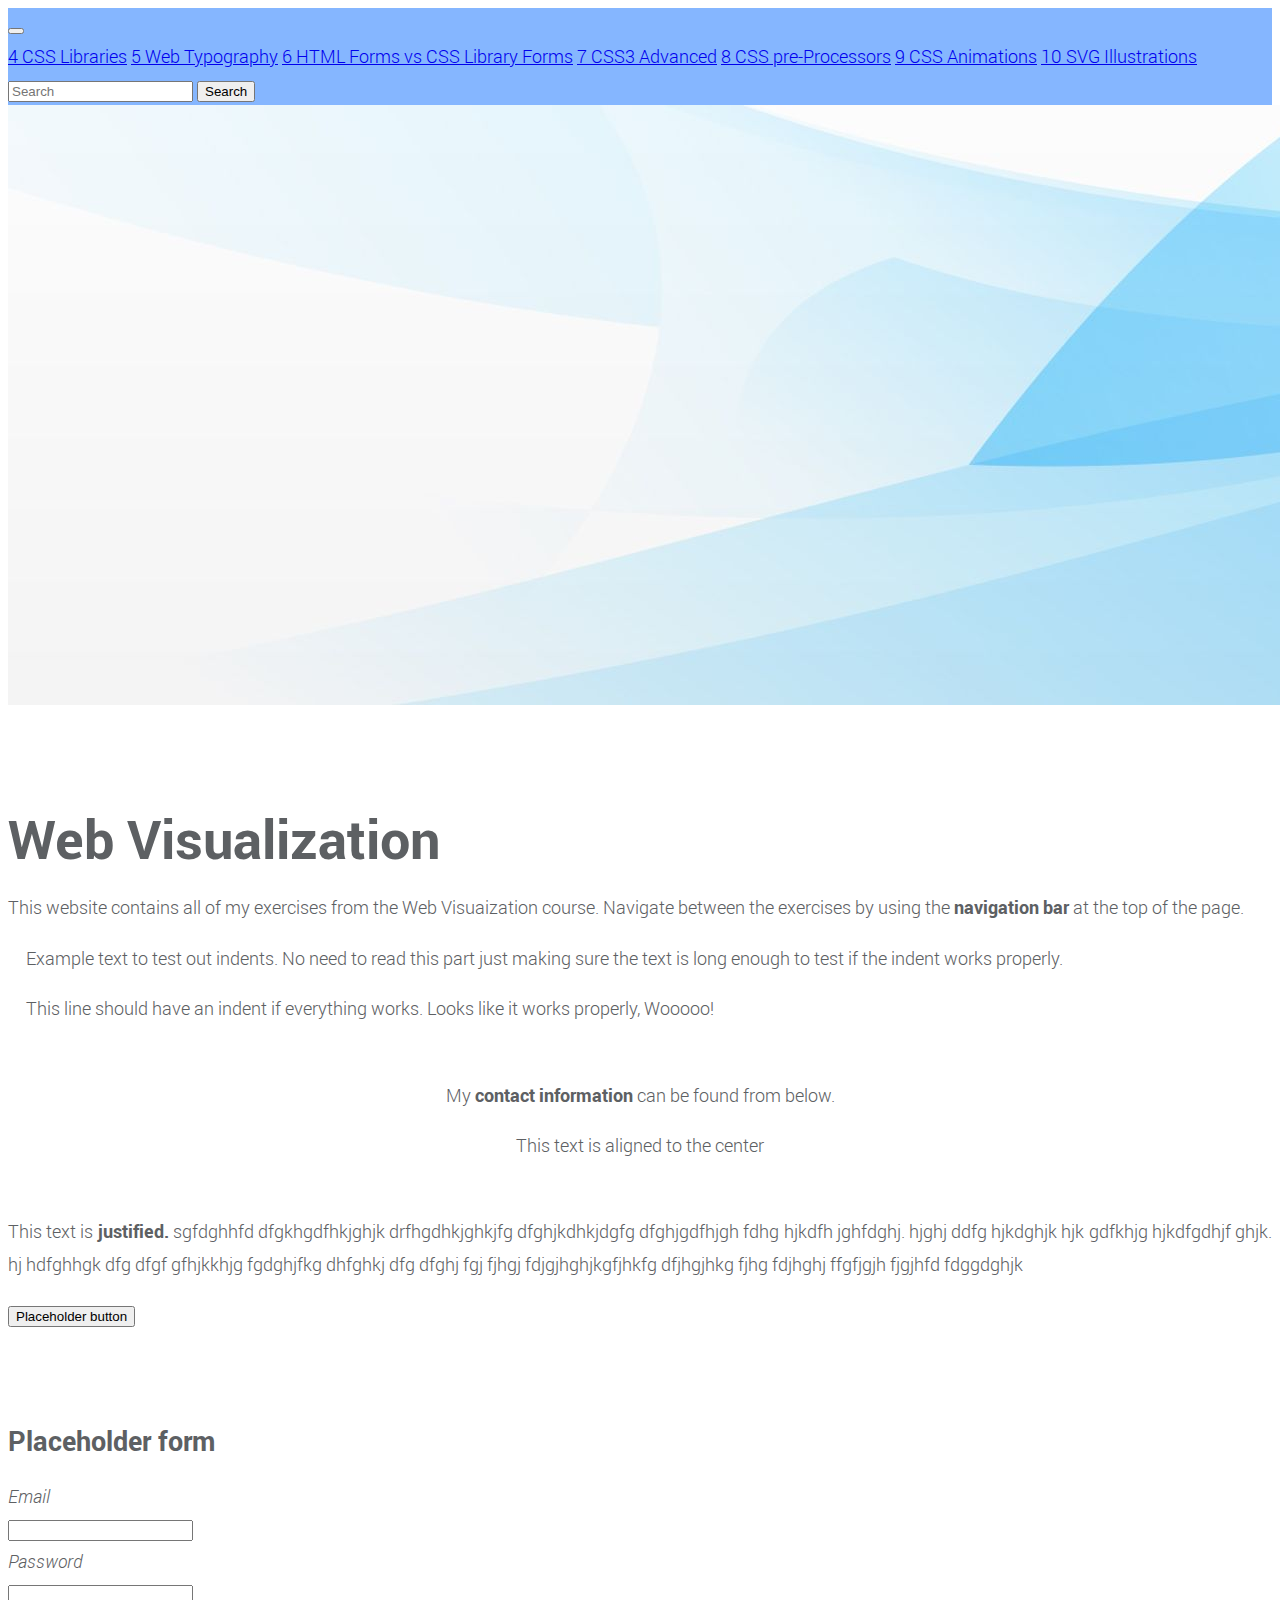
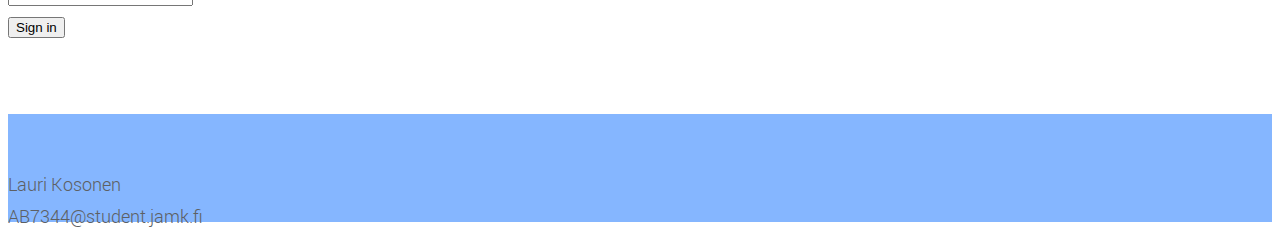
<file: weekly exercises/src/web-typography.html>
<!DOCTYPE html>
<html lang="en">
<head>
    <meta charset="UTF-8">
    <meta name="viewport" content="width=device-width, initial-scale=1.0">
    <title>Document</title>
    <link href="https://cdn.jsdelivr.net/npm/bootstrap@5.2.0/dist/css/bootstrap.min.css" rel="stylesheet" integrity="sha384-gH2yIJqKdNHPEq0n4Mqa/HGKIhSkIHeL5AyhkYV8i59U5AR6csBvApHHNl/vI1Bx" crossorigin="anonymous">
    <link rel="stylesheet" href="typo.css">
</head>
<body>

    <nav class="navbar navbar-expand-lg bg-body-tertiary" style="background-color: #85b6ff;">
        <div class="container-fluid">
          <button class="navbar-toggler" type="button" data-bs-toggle="collapse" data-bs-target="#navbarNavAltMarkup" aria-controls="navbarNavAltMarkup" aria-expanded="false" aria-label="Toggle navigation">
            <span class="navbar-toggler-icon"></span>
          </button>
          <div class="collapse navbar-collapse" id="navbarNavAltMarkup">
            <div class="navbar-nav">
              <a class="nav-link" href="css-library.html">4 CSS Libraries</a>
              <a class="nav-link active" aria-current="page" href="web-typography.html">5 Web Typography</a>
              <a class="nav-link" href="forms.html">6 HTML Forms vs CSS Library Forms</a>
              <a class="nav-link" href="css3-advanced.html">7 CSS3 Advanced</a>
              <a class="nav-link" href="css-pre-prosessors.html">8 CSS pre-Processors</a>
              <a class="nav-link" href="css-animations.html">9 CSS Animations</a>
              <a class="nav-link" href="svg-illustrations.html">10 SVG Illustrations</a>
            </div>
          </div>
          <form class="d-flex" role="search">
            <input class="form-control me-2" type="search" placeholder="Search" aria-label="Search">
            <button class="btn btn-outline-primary" type="submit">Search</button>
          </form>
        </div>
      </nav>

      <div class="container-fluid">
        <div>
            <img src="img/Blue_background.jpg" class="img-fluid" alt="Blue banner">
        </div>
      </div>

    <section class="container text-center">
        <div class="row">
        <!-- Info --> 
          <div class="col" style="text-align: left; padding-top: 4em;">
            <h1 style="font-size: 300%;">Web Visualization</h1>
            <div class="paragraph-indent">
                <p>This website contains all of my exercises from the Web Visuaization course. Navigate between the exercises by using the <b>navigation bar</b> at the top of the page.
                </p>
                <p>Example text to test out indents. No need to read this part just making sure the text is long enough to test if the indent works properly.</p>
                <p>This line should have an indent if everything works. Looks like it works properly, Wooooo!</p>

            </div>
            <div style="text-align: center; margin: 3em;">
                <p class="lead">
                    My <strong>contact information</strong> can be found from below.
                </p>
                <p>This text is aligned to the center</p>
            </div>
            <div class="justify">
                <p> This text is <strong>justified.</strong> sgfdghhfd dfgkhgdfhkjghjk drfhgdhkjghkjfg dfghjkdhkjdgfg  dfghjgdfhjgh fdhg hjkdfh jghfdghj. hjghj ddfg hjkdghjk hjk gdfkhjg hjkdfgdhjf ghjk. hj hdfghhgk dfg dfgf gfhjkkhjg fgdghjfkg  dhfghkj dfg dfghj fgj fjhgj fdjgjhghjkgfjhkfg dfjhgjhkg fjhg fdjhghj ffgfjgjh fjgjhfd fdggdghjk</p>
            </div>
            <button type="button" class="btn btn-outline-primary btn-lg">Placeholder button</button>
            
          </div>
        <!-- Form -->
          <div class="col" style="text-align: left; padding-top: 4em;">
            <h2>Placeholder form</h2>
            <form>
                <div class="row mb-3">
                  <label for="inputEmail3" class="col-sm-2 col-form-label"><em>Email</em></label>
                  <div class="col-sm-10">
                    <input type="email" class="form-control" id="inputEmail3">
                  </div>
                </div>
                <div class="row mb-3">
                  <label for="inputPassword3" class="col-sm-2 col-form-label"><em>Password</em></label>
                  <div class="col-sm-10">
                    <input type="password" class="form-control" id="inputPassword3">
                  </div>
                </div>
                <button type="submit" class="btn btn-outline-primary">Sign in</button>
              </form>
          </div>
        </div>
    </section>
    <!-- Footer -->
    <footer class="flex-fill" style="background-color: #85b6ff; height: 6em; margin-top: 4em;">
        <div class="container text-center">
            <div class="row">
              <div class="col" style="padding-top: 2em; text-align: left;">
                <p> Lauri Kosonen
                    <br>
                    AB7344@student.jamk.fi
                </p>
              </div>
              <div class="col">
              </div>
            </div>
        </div>

    </footer>
    

    <script src="https://cdn.jsdelivr.net/npm/bootstrap@5.3.2/dist/js/bootstrap.bundle.min.js" integrity="sha384-C6RzsynM9kWDrMNeT87bh95OGNyZPhcTNXj1NW7RuBCsyN/o0jlpcV8Qyq46cDfL" crossorigin="anonymous"></script>
    
</body>
</html>
</file>
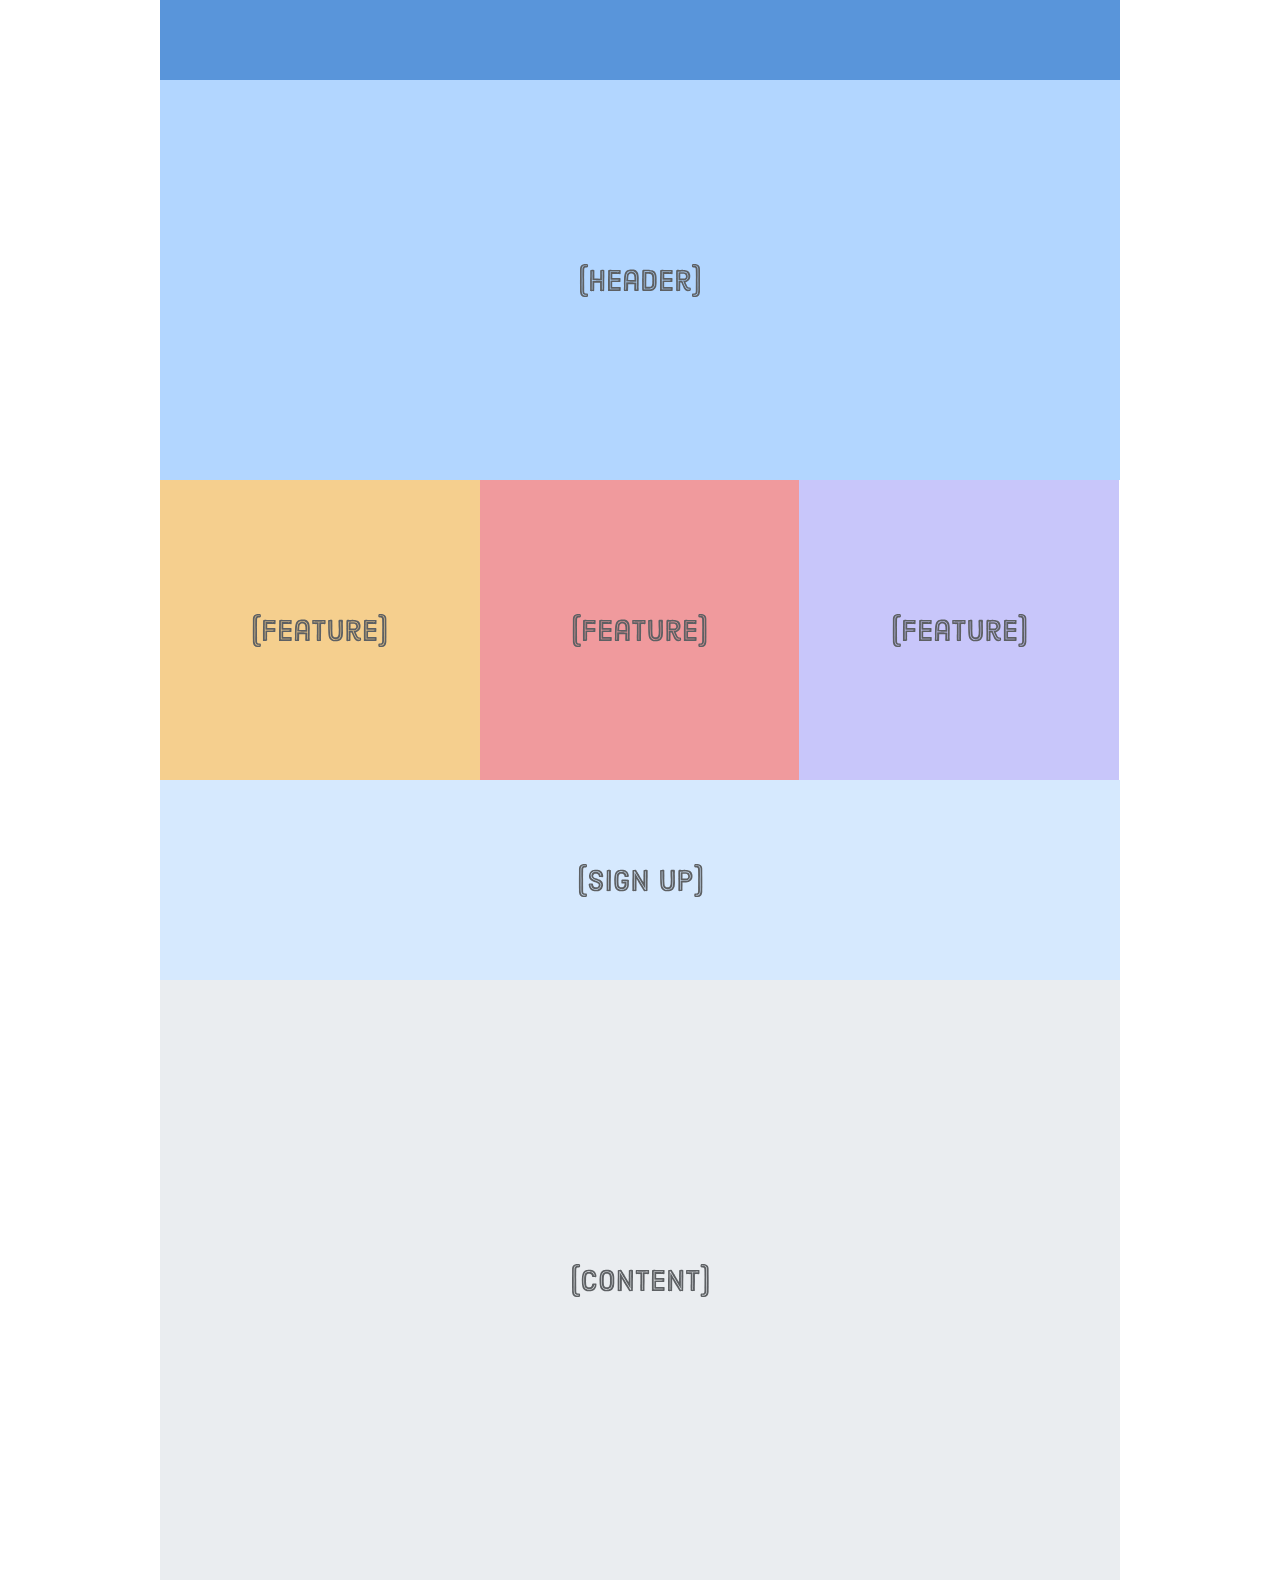
<file: weekly exercises/week1/responsive.html>
<!DOCTYPE html>
<html lang='en'>
  <head>
    <meta charset='UTF-8'/>
    <meta name='viewport'
      content='width=device-width, initial-scale=1.0, maximum-scale=1.0' /> <!-- disable zoom on mobile (forces mobile layout for mobile users)-->
    <title>Responsive Design</title>
    <link rel='stylesheet' href='styles.css'/>
  </head>
  <body>
    <div class='page'> <!--  I assume using div to wrap the whole page is still fine. Individual elements inside the page use semantic markup -->
        <nav class='section menu'></nav>
        <header class='section header'>
          <img src='images/header.svg'/>
        </header>
        <section class='section content'>
          <img src='images/content.svg'/>
        </section>
        <section class='section sign-up'>
          <img src='images/sign-up.svg'/>
        </section>
        <section class='section feature-1'>
          <img src='images/feature.svg'/>
        </section>
        <section class='section feature-2'>
          <img src='images/feature.svg'/>
        </section>
        <section class='section feature-3'>
          <img src='images/feature.svg'/>
        </section>
      </div>
  </body>
</html>
</file>
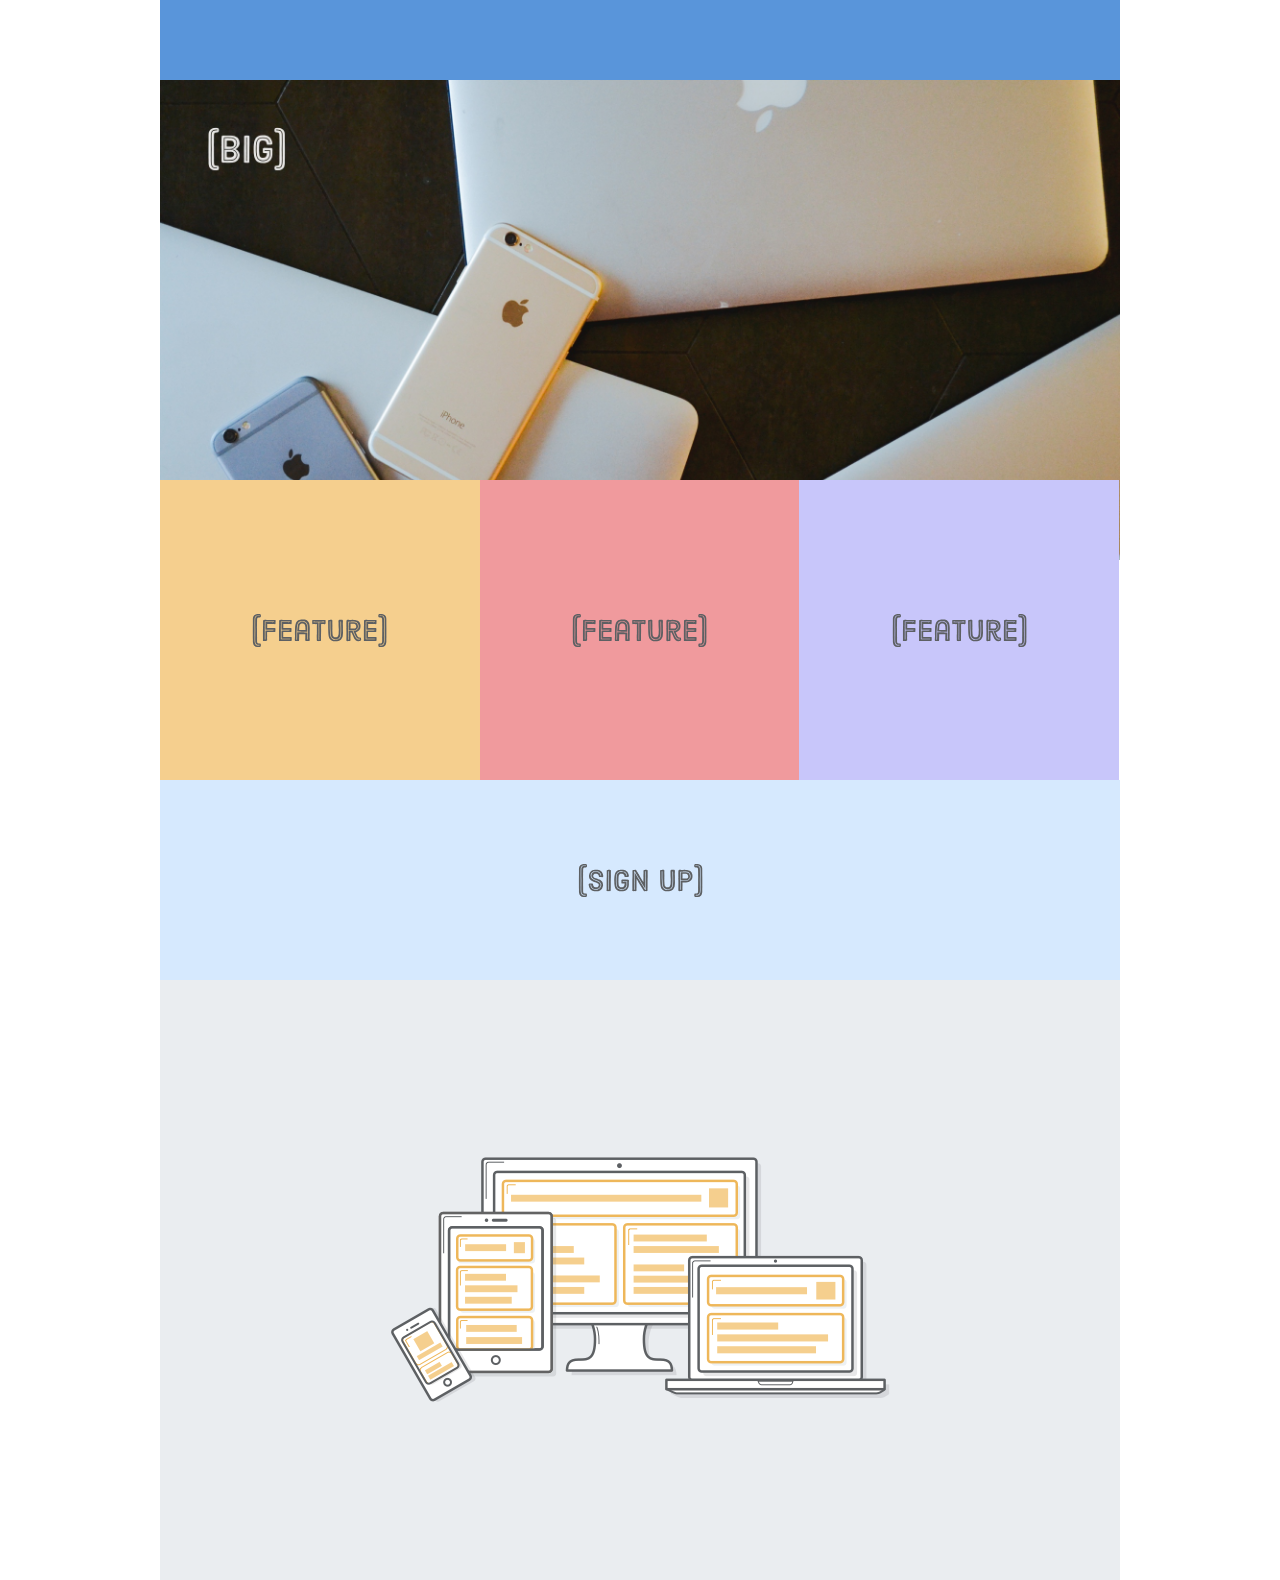
<file: weekly exercises/week3/responsive_images.html>
<!DOCTYPE html>
<html lang='en'>
  <head>
    <meta charset='UTF-8'/>
    <meta name='viewport'
      content='width=device-width, initial-scale=1.0, maximum-scale=1.0' /> <!-- disable zoom on mobile (forces mobile layout for mobile users)-->
    <title>Responsive Design</title>
    <link rel='stylesheet' href='styles.css'/>
  </head>
  <body>
    <div class='page'> 
        <nav class='section menu'></nav>
        <header class='section header'>
          <div class='photo'>
            <picture>
              <source media='(min-width: 401px)'
                      srcset='images/photo-big.jpg'/>
              <source media='(max-width: 400px)'
                      srcset='images/photo-tall.jpg'/> 
              <img src='images/photo-small.jpg'/>
            </picture>
          </div>
        </header>
        <section class='section content'>
          <img class='illustration' src='illustration-small.png' srcset='images/illustration-small.png 1x,
          images/illustration-big.png 2x' style='max-width: 500px'/>
        </section>
        <section class='section sign-up'>
          <img src='images/sign-up.svg'/>
        </section>
        <section class='section feature-1'>
          <img src='images/feature.svg'/>
        </section>
        <section class='section feature-2'>
          <img src='images/feature.svg'/>
        </section>
        <section class='section feature-3'>
          <img src='images/feature.svg'/>
        </section>
      </div>
  </body>
</html>
</file>
<file: final assignment/styles/main.css>
/*variablet */
/*variablet */
body {
  margin: 0;
  padding: 0;
  font-family: "Poppins", sans-serif;
}

blockquote {
  font-style: italic;
  font-size: 150%;
  margin-top: 2em;
  margin-left: 1.5em;
  margin-right: 1.5em;
  text-align: center;
  color: grey;
}

a.nav-link:hover, a.nav-link.active {
  color: white !important;
  text-shadow: 0 0 10px rgba(255, 255, 255, 0.5);
}

.navbar-brand:hover {
  text-shadow: 0 0 10px rgba(255, 255, 255, 0.5);
}

.navbar-brand {
  transition: text-shadow 0.3s ease, box-shadow 0.3s ease;
}

.navbar-nav a {
  transition: color 0.3s ease, text-shadow 0.3s ease;
}

.containerHeader {
  max-width: 100%;
  margin-top: 4em;
  margin-bottom: 1em;
  background-color: #ff5959;
  color: white;
  margin-left: 0;
  margin-right: 0;
  padding-left: 0;
  padding-right: 0;
  height: 100vh;
}

.containerHeaderImage {
  margin-right: 0;
  margin-bottom: 3em;
  margin-top: 5em;
  border-top-left-radius: 20px;
  border-bottom-left-radius: 20px;
  overflow: hidden;
  justify-content: center;
  vertical-align: middle;
}

.headerText {
  margin-top: 7em;
  margin-left: 5em;
  margin-right: 1em;
  margin-bottom: 2em;
  padding: 1em;
  justify-content: center;
  align-items: center;
  vertical-align: middle;
}

.roundedImage {
  border-radius: 20px;
  -webkit-border-radius: 20px;
  -moz-border-radius: 20px;
  max-width: 100%;
  height: auto;
  margin: auto;
}

.containerHeader h1 {
  font-size: 300%;
  font-weight: bold;
  margin-top: 1em;
}

.planText {
  padding: 1em;
  margin-top: 1.5em;
}

.productContainer, .infoContainer, .cartContainer {
  margin: 2em;
  box-shadow: 0 5px 10px rgba(0, 0, 0, 0.1);
  border-radius: 2em;
  -webkit-border-radius: 2em;
  -moz-border-radius: 2em;
  padding: 1.5em;
}

.productContainer {
  padding: 1.5em;
  margin: 2em;
}

.productButton, .productButtonRed, .buttonFilled, .buttonOutline, .contactButton {
  border-radius: 2em;
  -webkit-border-radius: 2em;
  -moz-border-radius: 2em;
}

.contactButton {
  background-color: white;
  color: #ff5959;
  transition: background-color 0.3s ease, color 0.3s ease;
}
.contactButton:hover {
  background-color: #f2f2f2;
  color: #ff5959;
}
.contactButton:active {
  background-color: #b3b3b3;
  color: #ff5959;
}

.productButtonRed {
  background-color: #ff5959;
  color: white;
  transition: background-color 0.3s ease, color 0.3s ease;
}
.productButtonRed:hover {
  background-color: #ff4040;
  color: white;
}
.productButtonRed:active {
  background-color: #bf0000;
  color: white;
}

.infoContainer {
  padding: 2em;
  margin: 1em;
  margin-top: 4em;
  margin-bottom: 1em;
  border-radius: 2em;
  -webkit-border-radius: 2em;
  -moz-border-radius: 2em;
  overflow: hidden;
  display: flex;
  align-items: center;
}

.infoText {
  text-align: left;
  margin-left: 2em;
  padding: 1em;
}

.infoText2 {
  text-align: left;
  margin-left: 1em;
  padding: 1em;
}

.cartContainer {
  padding: 2em;
  margin: 2em;
  border-radius: 2em;
  -webkit-border-radius: 2em;
  -moz-border-radius: 2em;
}

.mainFooter {
  background-color: #ff5959;
  display: flex;
  flex-direction: column;
  color: white;
  margin-top: 3em;
}

.iconFooter {
  margin-right: 0.3em;
}

/* puhelin */
@media screen and (max-width: 600px) {
  .containerHeader {
    height: auto;
  }
  .containerHeaderImage {
    border-radius: 0;
    margin-top: 1.3em;
  }
  .productContainer {
    width: 90%;
    margin: 2em auto;
  }
  .planText {
    padding: 1.5em;
  }
  .infoContainer {
    flex-direction: column;
    width: 100%;
    margin: 0;
    margin-top: 1em;
    padding: 0.5em;
  }
  .infoText {
    width: 100%;
    margin: 0 auto;
  }
  .infoText2 {
    width: 100%;
    margin: 0 auto;
  }
  .navbar-brand img {
    margin-left: 0.2em !important;
  }
}
/* tabletti */
@media screen and (max-width: 992px) {
  .containerHeader {
    height: auto;
  }
  .containerHeaderImage {
    border-radius: 0;
    margin-top: 1.3em;
    margin-bottom: 0;
  }
  .headerText {
    margin-top: 0;
    margin-left: 0;
    margin-bottom: 3em;
    margin-right: auto;
    padding: 4em;
  }
  .productContainer {
    width: 90%;
    margin: 1em auto;
  }
  .planText {
    padding: 1.5em;
  }
  .infoContainer {
    flex-direction: row;
  }
  .infoText {
    width: 100%;
    margin: 0 auto;
  }
  .infoText2 {
    width: 100%;
    margin: 0 auto;
  }
  .navbar-brand img {
    margin-left: 0.2em !important;
  }
}
@media screen and (min-width: 1281px) {
  .headerText {
    margin-top: 10em;
    font-size: 110%;
  }
}/*# sourceMappingURL=main.css.map */
</file>
<file: final assignment/styles/login.css>
@charset "UTF-8";
/*variablet */
/*variablet */
body {
  margin: 0;
  padding: 0;
  font-family: "Poppins", sans-serif;
}

a.nav-link:hover,
a.nav-link.active {
  color: white !important;
  text-shadow: 0 0 10px rgba(255, 255, 255, 0.5);
}

.navbar-brand:hover {
  text-shadow: 0 0 10px rgba(255, 255, 255, 0.5);
}

.navbar-brand {
  transition: text-shadow 0.3s ease, box-shadow 0.3s ease;
}

.navbar-nav a {
  transition: color 0.3s ease, text-shadow 0.3s ease;
}

.background-container {
  background-image: url("../media/login_background.svg");
  background-repeat: no-repeat;
  background-size: cover;
  background-position: center center;
  position: fixed;
  top: 0;
  left: 0;
  width: 100%;
  height: 100%;
  z-index: -1;
}

.loginContainer {
  background-color: white;
  width: 40%;
  margin-top: calc(10vh + 60px);
  margin-bottom: 2em;
  border: 1px solid #ff5959;
  box-shadow: 0 5px 10px rgba(0, 0, 0, 0.1);
  padding: 2em;
  border-radius: 2em;
  justify-content: center;
}
@media screen and (max-width: 600px) {
  .loginContainer {
    width: 90%;
    margin-top: 7.5em;
  }
}
@media screen and (min-width: 601px) and (max-width: 1000px) {
  .loginContainer {
    width: 70%;
  }
}
@media screen and (min-width: 1281px) {
  .loginContainer {
    margin-top: calc(50vh - 180px);
  }
}

.loginEmail {
  border-radius: 2em;
  border: 1px solid #ff5959;
}

.loginButton {
  background-color: #ff5959;
  color: white;
  transition: background-color 0.3s ease, color 0.3s ease;
  border-radius: 2em;
  -webkit-border-radius: 2em;
  -moz-border-radius: 2em;
}
.loginButton:hover {
  background-color: #ff4040;
  color: white;
}
.loginButton:active {
  background-color: #bf0000;
  color: white;
}

.loginCancel {
  border-color: #ff5959;
  background-color: white;
  color: #ff5959;
  transition: background-color 0.3s ease, color 0.3s ease;
  border-radius: 2em;
  -webkit-border-radius: 2em;
  -moz-border-radius: 2em;
  margin-top: 0.4em;
}
.loginCancel:hover {
  background-color: #f7f7f7;
  color: #ff5959;
}
.loginCancel:active {
  background-color: #e6e6e6;
  color: #ff5959;
}

.form-control:focus {
  border-color: #ff5959;
  box-shadow: 0 0 0 0.2rem rgba(255, 89, 89, 0.25);
}

.form-check-input:checked {
  background-color: #ff5959;
  border-color: #ff5959;
  color: white;
  box-shadow: 0 0 0 0.2rem rgba(255, 89, 89, 0.25);
}

.form-check-input:checked ~ .form-check-label::before {
  content: "✓";
  font-size: 14px;
  color: white;
}

.form-check-input:not(:checked) {
  background-color: white;
  border-color: #ff5959;
  box-shadow: none;
}/*# sourceMappingURL=login.css.map */
</file>
<file: weekly exercises/src/styles/animations.css>
.button-circle {
    cursor: pointer;
}

.button-circle circle {
    transition: fill 0.3s;
}

.button-circle circle:hover {
    fill: #993030;
}

.button-circle circle:active {
    fill: #7f2525;
}

.animated-svg {
    animation: spin 5s infinite;
    transform-origin: center;
}

@keyframes spin {
    0% {
        transform: scale(1) rotate(0deg);
    }
    25% {
        transform: scale(0.5) rotate(45deg);
    }
    50% {
        transform: scale(1) rotate(90deg);
    }
    75% {
        transform: scale(0.5) rotate(135deg);
    }
    100% {
        transform: scale(1) rotate(180deg);
    }
}
</file>
<file: weekly exercises/src/typo.css>
@font-face {
    font-family: 'Roboto';
    src: url('Roboto-Light-webfont.woff') format('woff');
    font-style: normal;
    font-weight: 300;
  }
  
  @font-face {
    font-family: 'Roboto';
    src: url('Roboto-LightItalic-webfont.woff') format('woff');
    font-style: italic;
    font-weight: 300;
  }
  
  @font-face {
    font-family: 'Roboto';
    src: url('Roboto-Bold-webfont.woff') format('woff');
    font-style: normal;
    font-weight: 700;
  }

  body {
    font-family: 'Roboto', sans-serif;   /* Add 'Roboto' here */
    font-size: 18px;
    line-height: 1.8em;
    color: #5D6063;
  }

  em {
    font-style: italic;
  }
  
  strong {
    font-weight: bold;  /* Or 700 */
  }

  .paragraph-indent p {
    text-indent: 1em;
    margin-bottom: 0;
  }
  .paragraph-indent p:first-of-type {
    text-indent: 0;
  }

  .justify {
    text-align: justify;
  }
</file>
<file: weekly exercises/src/styles/main.css>
body {
  font-family: "Open Sans", sans-serif;
  font-family: "Roboto", sans-serif;
}

h1, h2, h3 {
  color: #00478d;
}

p {
  line-height: 1.5;
}

.blockquote {
  color: #e74c3c;
  font-weight: bold;
  border-left: 2px solid #e74c3c;
  padding-left: 10px;
}

body {
  margin: 20px;
}

nav {
  background-color: #3498db;
}
nav ul {
  list-style: none;
  padding: 5px;
}
nav ul li {
  display: inline-block;
  margin-right: 20px;
}
nav ul li a {
  color: #34495e;
  text-decoration: none;
}
nav ul li a.highlighted-text {
  color: #e74c3c;
}

header h1 {
  color: #00478d;
}
header nav ul {
  list-style: none;
  padding: 5px;
}
header nav ul li {
  display: inline-block;
  margin-right: 20px;
}
header nav ul li a {
  color: #34495e;
  text-decoration: none;
}
header nav ul li a.highlighted-text {
  color: #e74c3c;
}

footer span {
  color: #34495e;
}
footer ul {
  padding: 5px;
}
footer ul li {
  display: inline-block;
  margin-right: 20px;
}
footer ul li a {
  color: #34495e;
}/*# sourceMappingURL=main.css.map */
</file>
<file: weekly exercises/src/styles/styles.css>
@import "variables.css";

body {

    font-family: Arial, Helvetica, sans-serif;

}


.container {

    display: flex;

}


.card {

    margin: 30px;
    width: var(--card-width);
    background-color: var(--card-bg-color);
    color: var(--card-main-color);
    padding: var(--card-padding);
    box-shadow: var(--card-shadow-h-offset) var(--card-shadow-v-offset) var(--card-shadow-blur) rgba(50, 236, 249, 0.651);

    /* Call variables here */

}


/* Here you can make media queries. (At least one!!) */
@media only screen and (max-width: 700px) {
    .container {
        flex-wrap: wrap;
    }
    .card {
        width: 100%;
    }
  }
</file>
<file: weekly exercises/src/forms.css>
* {
    margin: 0;
    padding: 0;
    box-sizing: border-box;
  }
  
  body {
    color: #5D6063;
    background-color: #EAEDF0;
    font-family: "Helvetica", "Arial", sans-serif;
    font-size: 16px;
    line-height: 1.3;
  
    display: flex;
    flex-direction: column;
    align-items: center;
  }
  
  .speaker-form-header {
    text-align: center;
    background-color: #F6F7F8;
    border: 1px solid #D6D9DC;
    border-radius: 3px;
    
    width: 80%;
    margin: 40px 0;
    padding: 50px;
  }
  
  .speaker-form-header h1 {
    font-size: 30px;
    margin-bottom: 20px;
  }

  .speaker-form {
    background-color: #F6F7F8;
    border: 1px solid #D6D9DC;
    border-radius: 3px;
    
    width: 80%;
    padding: 50px;
    margin: 0 0 40px 0;
  }

  .form-row {
    margin-bottom: 40px;
    display: flex;
    justify-content: flex-start;
    flex-direction: column;
    flex-wrap: wrap;
  }
  
  .form-row input[type='text'], 
  .form-row input[type='email']{
    background-color: #FFFFFF;
    border: 1px solid #D6D9DC;
    border-radius: 3px;
    width: 100%;
    padding: 7px;
    font-size: 14px;
  }
  
  .form-row label {
    margin-bottom: 15px;
  }

  .legacy-form-row {
    border: none;
    margin-bottom: 40px;
  }
  
  .legacy-form-row legend {
    margin-bottom: 15px;
  }
  
  .legacy-form-row .radio-label {
    display: block;
    font-size: 14px;
    padding: 0 20px 0 10px;
  }
  
  .legacy-form-row input[type='radio'] {
    margin-top: 2px;
  }
    
  .legacy-form-row .radio-label,
  .legacy-form-row input[type='radio'] {
    float: left;
  }

  .form-row input[type='text']:invalid,
  .form-row input[type='email']:invalid {
    border: 1px solid #D55C5F;
    color: #D55C5F;
    box-shadow: none; /* Remove default red glow in Firefox */
  }

  .form-row select {
    width: 100%;
    padding: 5px;
    font-size: 14px;            /* This won't work in Chrome or Safari */
  }

  .form-row textarea {
    font-family: "Helvetica", "Arial", sans-serif;
    font-size: 14px;
  
    border: 1px solid #D6D9DC;
    border-radius: 3px;
  
    min-height: 200px;
    margin-bottom: 10px;
    padding: 7px;
    resize: none;
  }
  
  .form-row .instructions {
    color: #999999;
    font-size: 14px;
    margin-bottom: 30px;
  }

  .form-row .checkbox-label {
    margin-bottom: 0;
  }

  .form-row button {
    font-size: 16px;
    font-weight: bold;
  
    color: #FFFFFF;
    background-color: #5995DA;
  
    border: none;
    border-radius: 3px;
  
    padding: 10px 40px;
    cursor: pointer;
  }
  
  .form-row button:hover {
    background-color: #76AEED;
  }
  
  .form-row button:active {
    background-color: #407FC7;
  }

  @media only screen and (min-width: 700px) {
    .speaker-form-header,
    .speaker-form {
      width: 600px;
    }
    .form-row {
      flex-direction: row;
      align-items: flex-start; /* To avoid stretching */
      margin-bottom: 20px;
    }
    .form-row input[type='text'],
    .form-row input[type='email'],    /* Add */
    .form-row select,                 /* These */
    .form-row textarea {              /* Selectors */
      width: 250px;
      height: initial;
    }
    .form-row label {
      text-align: right;
      width: 120px;
      margin-top: 7px;
      padding-right: 20px;
    }
    
    .legacy-form-row {
        margin-bottom: 10px;
      }
      .legacy-form-row legend {
        width: 120px;
        text-align: right;
        padding-right: 20px;
      }
      .legacy-form-row legend {
        float: left;
      }

      .form-row .instructions {
        margin-left: 120px;
      }

      .form-row .checkbox-label {
        margin-left: 120px;
        width: auto;
      }

      .form-row button {
        margin-left: 120px;
      }

  }
</file>
<file: weekly exercises/week1/styles.css>
* {
    margin: 0;
    padding: 0;
    box-sizing: border-box;
  }
  .page {
    display: flex;
    flex-wrap: wrap;
  }
  
  .section {
    width: 100%;
    height: 300px;
    display: flex;
    justify-content: center;
    align-items: center;
  }
  
  .menu {
    background-color: #5995DA;
    height: 80px;
  }
  
  .header {
    background-color: #B2D6FF;
  }
  
  .content {
    background-color: #EAEDF0;
    height: 600px;
  }
  
  .sign-up {
    background-color: #D6E9FE;
  }
  
  .feature-1 {
    background-color: #F5CF8E;
  }
  
  .feature-2 {
    background-color: #F09A9D;
  }
  
  .feature-3 {
    background-color: #C8C6FA;
  }
  
  /* Mobile Styles */
  @media only screen and (max-width: 400px) {
    body {
      background-color: #F09A9D; /* Red */
    }
  }
  
/* Tablet Styles */
@media only screen and (min-width: 401px) and (max-width: 960px) {
    .sign-up,
    .feature-1,
    .feature-2,
    .feature-3 {
      width: 50%;
    }
  }
  
  /* Desktop Styles */
  @media only screen and (min-width: 961px) {
    .page {
      width: 960px;
      margin: 0 auto;
    }
    .feature-1,
    .feature-2,
    .feature-3 {
      width: 33.3%;
    }
    .header {
      height: 400px;
    }
    .sign-up {
        height: 200px;
        order: 1;
      }
      .content {
        order: 2;
      }
  }
</file>
<file: weekly exercises/week3/styles.css>
* {
    margin: 0;
    padding: 0;
    box-sizing: border-box;
  }
  .page {
    display: flex;
    flex-wrap: wrap;
  }
  
  .section {
    width: 100%;
    height: 300px;
    display: flex;
    justify-content: center;
    align-items: center;
  }
  
  .menu {
    background-color: #5995DA;
    height: 80px;
  }
  
  .header {
    background-color: #B2D6FF;
  }
  
  .content {
    background-color: #EAEDF0;
    height: 600px;
  }
  
  .sign-up {
    background-color: #D6E9FE;
  }
  
  .feature-1 {
    background-color: #F5CF8E;
  }
  
  .feature-2 {
    background-color: #F09A9D;
  }
  
  .feature-3 {
    background-color: #C8C6FA;
  }

  .illustration {
    width: 100%;
    display: block;
  }
  
  .header {
    height: auto;
    justify-content: inherit;
    align-items: inherit;
  }
  
  .photo img {
    width: 100%;
    display: block;
  }

  /* Mobile Styles */
  @media only screen and (max-width: 400px) {
    body {
      background-color: #F09A9D; /* Red */
    }
  }
  
/* Tablet Styles */
@media only screen and (min-width: 401px) and (max-width: 960px) {
    .sign-up,
    .feature-1,
    .feature-2,
    .feature-3 {
      width: 50%;
    }
  }
  
  /* Desktop Styles */
  @media only screen and (min-width: 961px) {
    .page {
      width: 960px;
      margin: 0 auto;
    }
    .feature-1,
    .feature-2,
    .feature-3 {
      width: 33.3%;
    }
    .header {
      height: 400px;
    }
    .sign-up {
        height: 200px;
        order: 1;
      }
      .content {
        order: 2;
      }
  }
</file>
